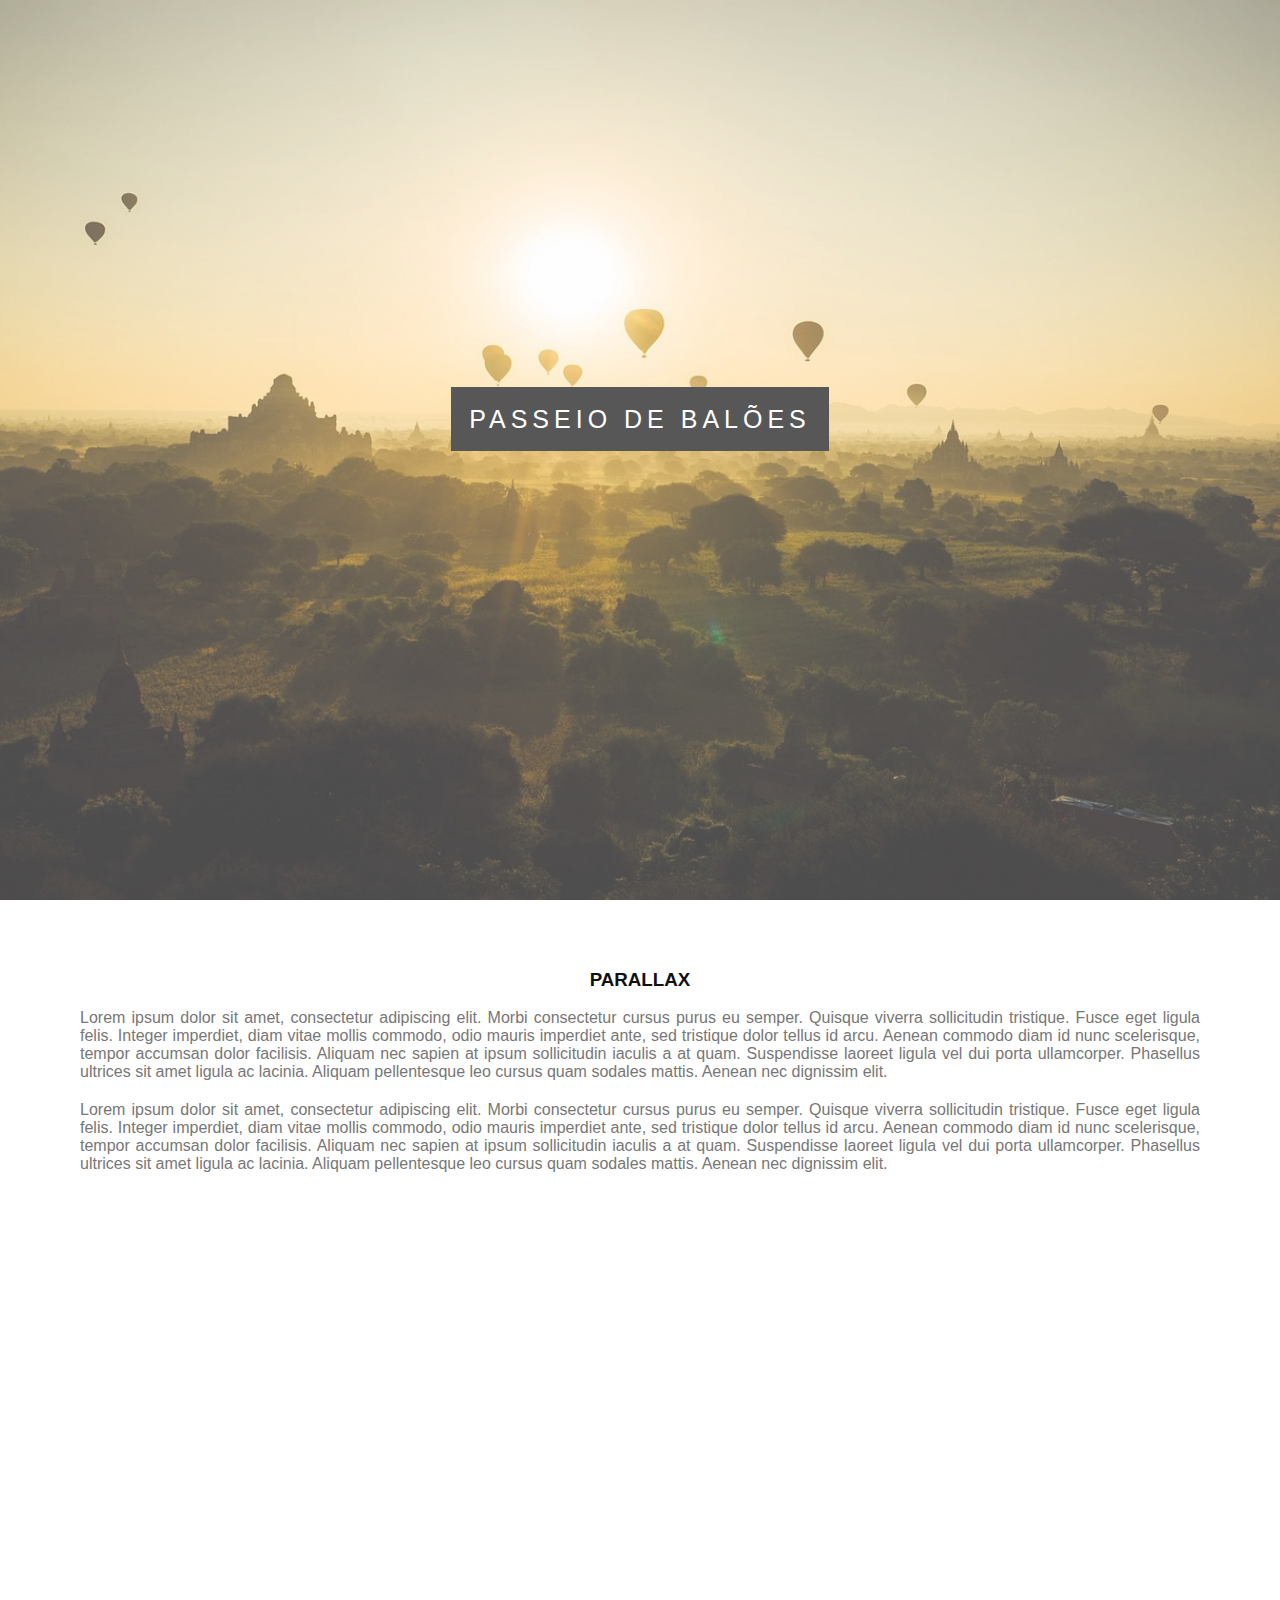
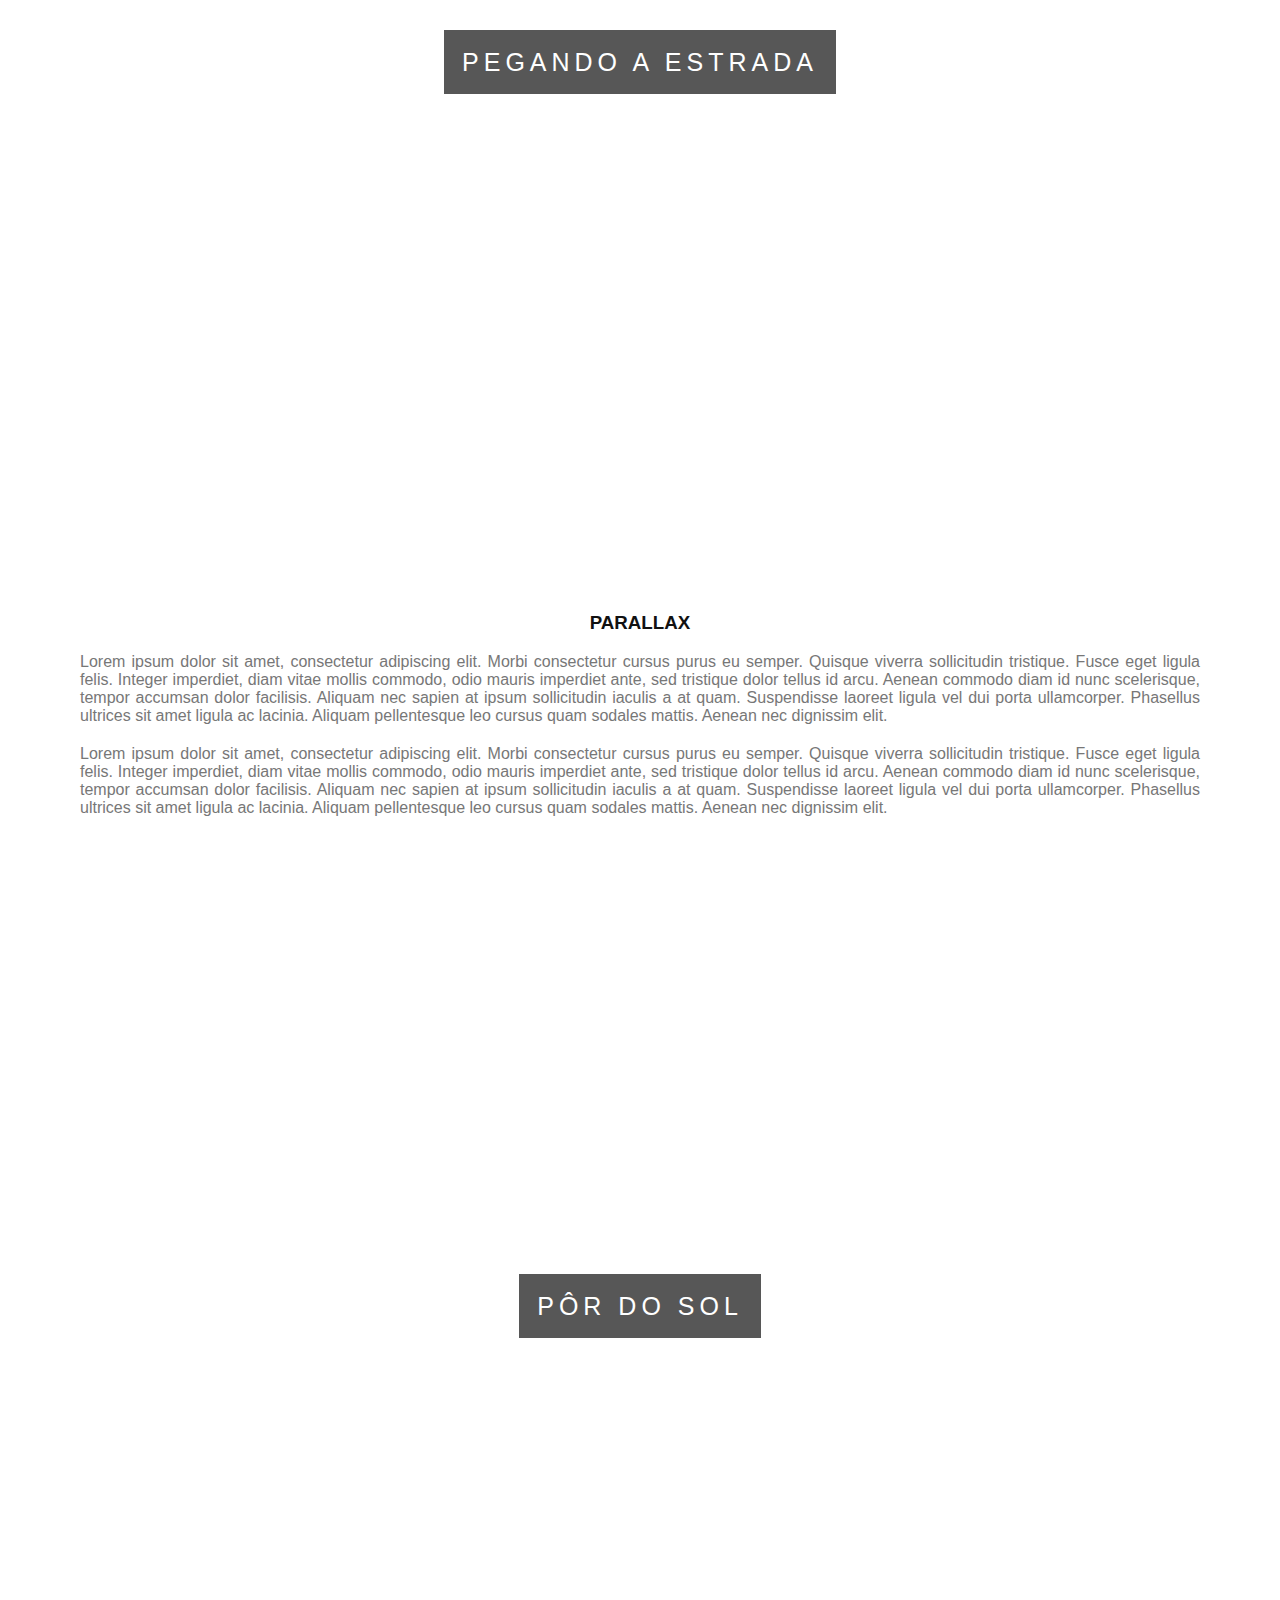
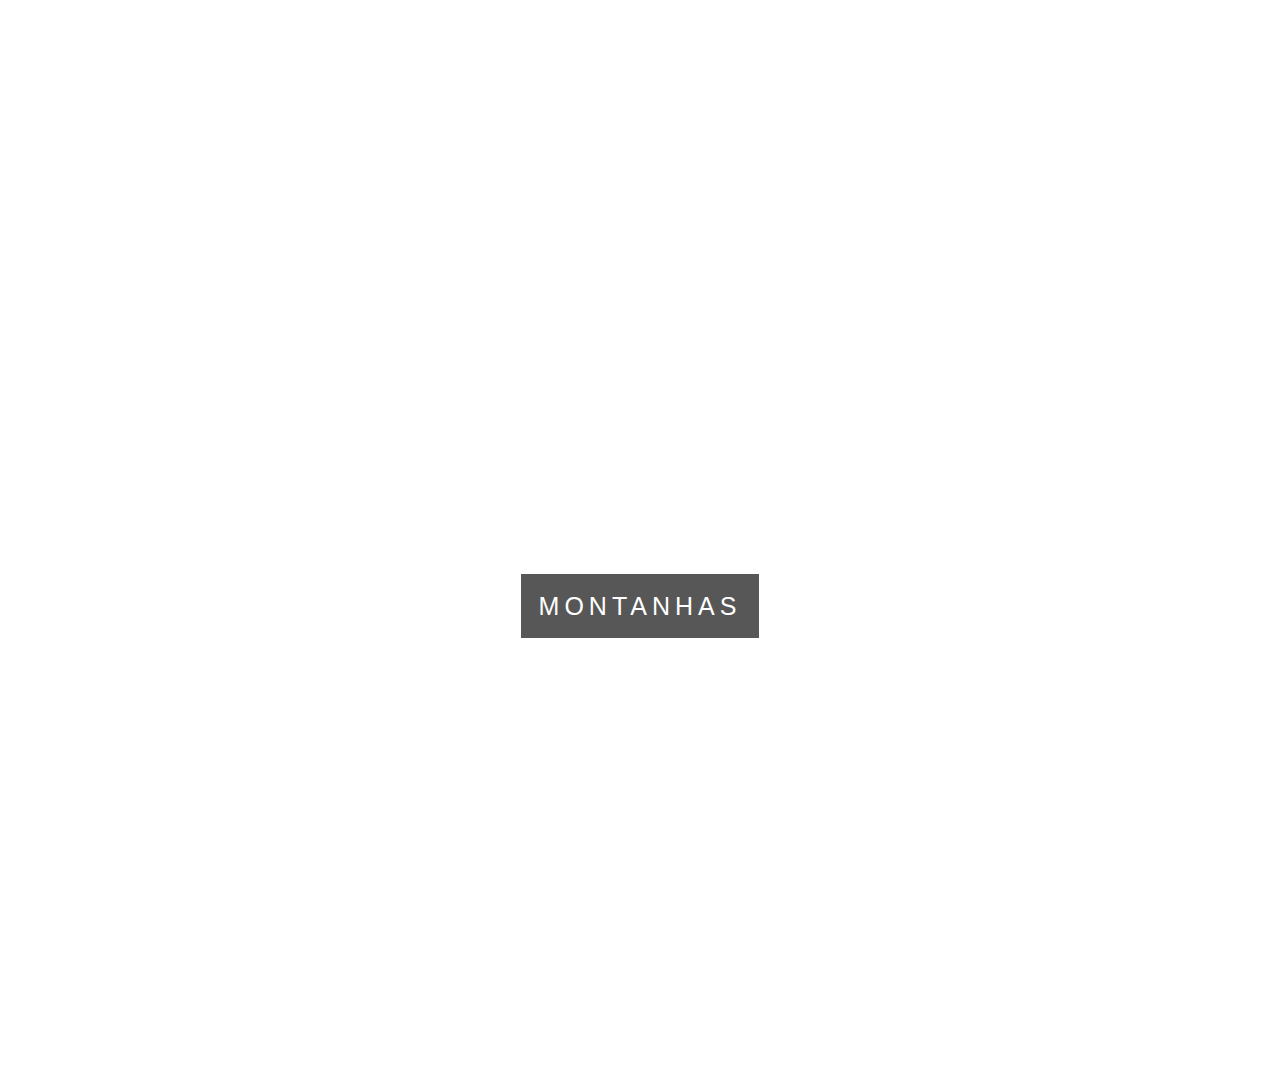
<file: parallax/index.html>
<!DOCTYPE html>
<html>
<head>
	<title>Parallax</title>
	<meta charset="utf-8">
	
	<style type="text/css">
		
		/* Configuração padrão da página
		-------------------------------*/
		body, html {
			margin: 0;
			font: 16px "Lato", sans-serif;
			color: #777;
			height: 100%;
		}

		.conteudo {
			color: #777;
			background-color: white;
			text-align: justify;
			padding: 50px 80px;
		}

		h3 {
			text-transform: uppercase;
			color: #111;
			text-align: center;
		}

		p{
			margin-bottom: 20px;
		}

		/* Efeito Parallax
		-------------------------------*/
		.caixa1, .caixa2, .caixa3, .caixa4 {
			position: relative;
			height: 100%;
			opacity: 0.7;
			background-repeat: no-repeat;
			background-size: cover;
			background-position: center;
			background-attachment: fixed; 
		}

		.caixa1 {
			background-image: url(imagens/imagem1.jpg);
		}

		.caixa2 {
			background-image: url(imagens/imagem2.jpg);
		}

		.caixa3 {
			background-image: url(imagens/imagem3.jpg);
		}

		.caixa4 {
			background-image: url(imagens/imagem4.jpg);
		}

		.conteudo-titulo {
			position: absolute;
			left: 0;
			top: 45%;
			width: 100%;
			text-align: center;
		}

		.conteudo-titulo span.titulo {
			color: #fff;
			background-color: #111;
			padding: 18px;
			font-size: 25px;
			letter-spacing: 5px;
			text-transform: uppercase;
		}

	</style>

</head>
<body>

	<div class="caixa1">
		<div class="conteudo-titulo">
			<span class="titulo">PASSEIO DE BALÕES</span>
		</div>
	</div>

	<div class="conteudo">
		<h3>Parallax</h3>
		<p>Lorem ipsum dolor sit amet, consectetur adipiscing elit. Morbi consectetur cursus purus eu semper. Quisque viverra sollicitudin tristique. Fusce eget ligula felis. Integer imperdiet, diam vitae mollis commodo, odio mauris imperdiet ante, sed tristique dolor tellus id arcu. Aenean commodo diam id nunc scelerisque, tempor accumsan dolor facilisis. Aliquam nec sapien at ipsum sollicitudin iaculis a at quam. Suspendisse laoreet ligula vel dui porta ullamcorper. Phasellus ultrices sit amet ligula ac lacinia. Aliquam pellentesque leo cursus quam sodales mattis. Aenean nec dignissim elit.</p>

		<p>Lorem ipsum dolor sit amet, consectetur adipiscing elit. Morbi consectetur cursus purus eu semper. Quisque viverra sollicitudin tristique. Fusce eget ligula felis. Integer imperdiet, diam vitae mollis commodo, odio mauris imperdiet ante, sed tristique dolor tellus id arcu. Aenean commodo diam id nunc scelerisque, tempor accumsan dolor facilisis. Aliquam nec sapien at ipsum sollicitudin iaculis a at quam. Suspendisse laoreet ligula vel dui porta ullamcorper. Phasellus ultrices sit amet ligula ac lacinia. Aliquam pellentesque leo cursus quam sodales mattis. Aenean nec dignissim elit.</p>
	</div>

	<div class="caixa2">
		<div class="conteudo-titulo">
			<span class="titulo">Pegando a estrada</span>
		</div>
	</div>

	<div class="conteudo">
		<h3>Parallax</h3>
		<p>Lorem ipsum dolor sit amet, consectetur adipiscing elit. Morbi consectetur cursus purus eu semper. Quisque viverra sollicitudin tristique. Fusce eget ligula felis. Integer imperdiet, diam vitae mollis commodo, odio mauris imperdiet ante, sed tristique dolor tellus id arcu. Aenean commodo diam id nunc scelerisque, tempor accumsan dolor facilisis. Aliquam nec sapien at ipsum sollicitudin iaculis a at quam. Suspendisse laoreet ligula vel dui porta ullamcorper. Phasellus ultrices sit amet ligula ac lacinia. Aliquam pellentesque leo cursus quam sodales mattis. Aenean nec dignissim elit.</p>

		<p>Lorem ipsum dolor sit amet, consectetur adipiscing elit. Morbi consectetur cursus purus eu semper. Quisque viverra sollicitudin tristique. Fusce eget ligula felis. Integer imperdiet, diam vitae mollis commodo, odio mauris imperdiet ante, sed tristique dolor tellus id arcu. Aenean commodo diam id nunc scelerisque, tempor accumsan dolor facilisis. Aliquam nec sapien at ipsum sollicitudin iaculis a at quam. Suspendisse laoreet ligula vel dui porta ullamcorper. Phasellus ultrices sit amet ligula ac lacinia. Aliquam pellentesque leo cursus quam sodales mattis. Aenean nec dignissim elit.</p>
	</div>

	<div class="caixa3">
		<div class="conteudo-titulo">
			<span class="titulo">Pôr do sol</span>
		</div>
	</div>

	<div class="caixa4">
		<div class="conteudo-titulo">
			<span class="titulo">Montanhas</span>
		</div>
	</div>

</body>
</html>
</file>
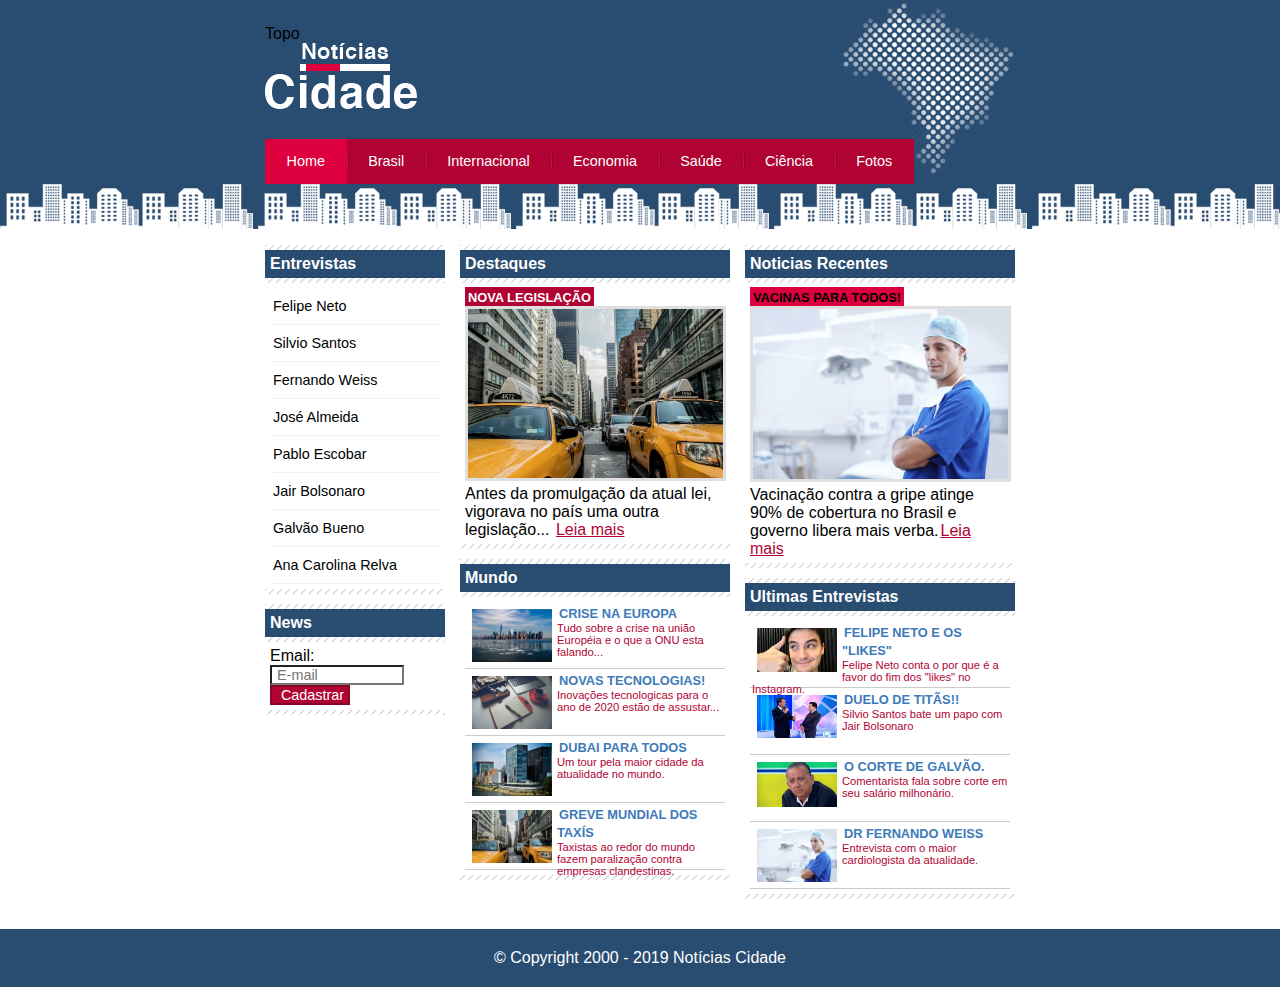
<file: Site de Noticias/index.html>
<!DOCTYPE html>
<html>
	<head>
		<title>Notícias cidade - O seu Site de Notícias</title>
		<meta charset="utf-8">

		<link rel="stylesheet" type="text/css" href="css/estilo.css">
	</head>

	<body class="home">
		
		<div id="container"> <!--Inicio Container-->
			<!--Inicio Topo-->
			<div id="topo">Topo
				<h1 class="logo">Notícias Cidade</h1>
				<ul id="navegacao">
					<li class="primeiro">
						<a id="home" href="index.html">Home</a>
					</li>
					<li>
						<a id="brasil" href="brasil.html">Brasil</a>
					</li>
					<li>
						<a id="internacional" href="internacional.html">Internacional</a>
					</li>
					<li>
						<a id="economia" href="economia.html">Economia</a>
					</li>
					<li>
						<a id="saude" href="saude.html">Saúde</a>
					</li>
					<li>
						<a id="ciencia" href="ciencia.html">Ciência</a>
					</li>
					<li>
						<a id="fotos" href="fotos.html">Fotos</a>
					</li>
				</ul>	
			</div><!--Fim Topo-->

				<div id="conteudo">

					<div id="primario"> 
					  <div class="caixa destaque">
					   	  <h2>Destaques</h2>
					   	   <div class="caixa-conteudo">
					   	    	<h3>Nova Legislação</h3>
					   	    	<img class="imagem-principal" src="imagens/taxi.jpg" width="100%">
					   	    	<p>Antes da promulgação da atual lei, vigorava no país uma outra legislação...
					   	    	<a href="nova-legislacao.html">Leia mais</a></p>
					   	   </div>

					   </div>

					    <div class="caixa">
					   	  <h2>Mundo</h2>
					   	   <div class="caixa-conteudo">

						   	   	<ul id="lista-noticias">
						   	   		<li>
						   	   			<a href="">
						   	   				<img src="imagens/cidade.jpg" width="80">
						   	   				<h3>Crise na Europa</h3>
						   	   				<p>Tudo sobre a crise na união Européia e o que a ONU esta falando...</p>
						   	   			</a>
						   	   		</li>
						   	   		<li>
						   	   			<a href="">
						   	   				<img src="imagens/tecnologia.jpg" width="80">
						   	   				<h3>Novas tecnologias!</h3>
						   	   				<p>Inovações tecnologicas para o ano de 2020 estão de assustar...</p>
						   	   			</a>
						   	   		</li>
						   	   		<li>
						   	   			<a href="">
						   	   				<img src="imagens/mundo.jpg" width="80">
						   	   				<h3>Dubai para todos</h3>
						   	   				<p>Um tour pela maior cidade da atualidade no mundo.</p>
						   	   			</a>
						   	   		</li>
						   	   		<li>
						   	   			<a href="">
						   	   				<img src="imagens/taxi.jpg" width="80">
						   	   				<h3>Greve mundial dos Taxís</h3>
						   	   				<p>Taxistas ao redor do mundo fazem paralização contra empresas clandestinas.</p>
						   	   			</a>
						   	   		</li>
						   	   	</ul>
					   	    	
					   	   </div>
					   </div>

					</div>

					<div id="secundario">
					   <div class="caixa entrevista">
					   	  <h2>Noticias Recentes</h2>
					   	   <div class="caixa-conteudo">
					   	    	<h3>Vacinas para todos!</h3>
					   	    	<img class="imagem-principal" src="imagens/doutor.jpg" width="100%">
					   	    	<p>Vacinação contra a gripe atinge 90% de cobertura no Brasil e governo libera mais verba.<a href="">Leia mais</a></p>
					   	   </div>
					   </div>
					   <div class="caixa">
					   	  <h2>Ultimas Entrevistas</h2>
					   	   <div class="caixa-conteudo">

						   	   	<ul id="lista-noticias">
						   	   		<li>
						   	   			<a href="">
						   	   				<img src="imagens/felipe-neto.jpg" width="80">
						   	   				<h3>Felipe Neto e os "Likes"</h3>
						   	   				<p>Felipe Neto conta o por que é a favor do fim dos "likes" no Instagram.</p>
						   	   			</a>
						   	   		</li>
						   	   		<li>
						   	   			<a href="">
						   	   				<img src="imagens/silvio-jair.jpg" width="80">
						   	   				<h3>Duelo de Titãs!!</h3>
						   	   				<p>Silvio Santos bate um papo com Jair Bolsonaro</p>
						   	   			</a>
						   	   		</li>
						   	   		<li>
						   	   			<a href="">
						   	   				<img src="imagens/galvao.png" width="80">
						   	   				<h3>O corte de Galvão.</h3>
						   	   				<p>Comentarista fala sobre corte em seu salário milhonário.</p>
						   	   			</a>
						   	   		</li>
						   	   		<li>
						   	   			<a href="">
						   	   				<img src="imagens/doutor.jpg" width="80">
						   	   				<h3>Dr Fernando Weiss</h3>
						   	   				<p>Entrevista com o maior cardiologista da atualidade. </p>
						   	   			</a>
						   	   		</li>
						   	   	</ul>
					   	    	
					   	   </div>
					   </div>
					</div>

					<div id="lateral"> 
					   <div class="caixa">
					   	  <h2>Entrevistas</h2>
					   	   <div class="caixa-conteudo">
					   	    	<ul>
					   	    		<li><a href="">Felipe Neto</a></li>
					   	    		<li><a href="">Silvio Santos</a></li>
					   	    		<li><a href="">Fernando Weiss</a></li>
					   	    		<li><a href="">José Almeida</a></li>
					   	    		<li><a href="">Pablo Escobar</a></li>
					   	    		<li><a href="">Jair Bolsonaro</a></li>
					   	    		<li><a href="">Galvão Bueno</a></li>
					   	    		<li><a href="">Ana Carolina Relva</a></li>
					   	    	</ul>
					   	   </div>

					   </div>

					    <div class="caixa">
					   	  <h2>News</h2>
					   	   <div class="caixa-conteudo">
					   	    	<form>
					   	    		<div>
					   	    			<label for="email">Email:</label>
					   	    			<input type="text" name="email" id="email" placeholder="E-mail">
					   	    		</div>
					   	    		<div>
					   	    			<input class="submit" type="submit" value="Cadastrar">
					   	    		</div>
					   	    	</form>
					   	   </div>

					   </div>

					</div>

				</div>

		</div> <!--Fim Container-->
					<div id="container-rodape" style="clear: both;">
						<div id="rodape">
							&copy; Copyright 2000 - 2019 Notícias Cidade
						</div>
					</div>
	</body>

</html>
</file>
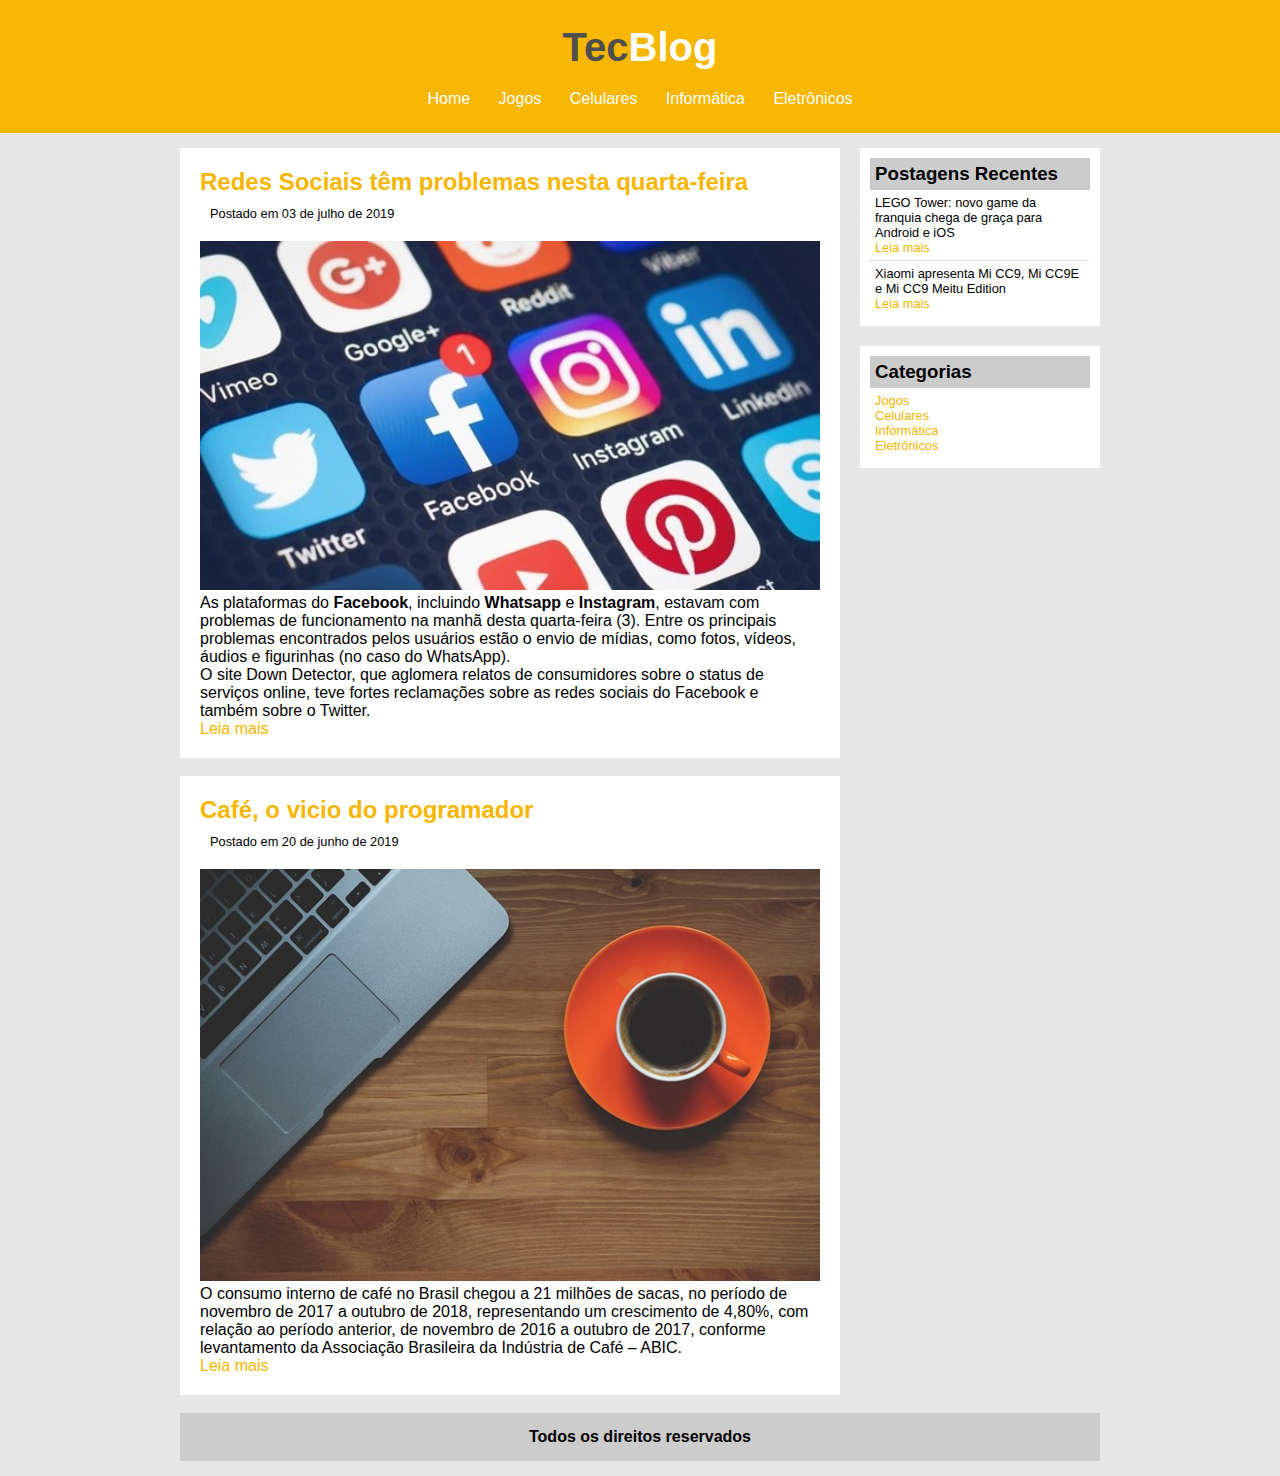
<file: TecBlog/index.html>
<!DOCTYPE html>
<html>
<head>
	<title>TecBlog - O seu Blog de Tecnologia</title>

<meta charset="utf-8">
<link rel="stylesheet" type="text/css" href="css/estilo.css">


</head>

<body>

<div id="area-cabecalho">

	<div id="area-logo">
		<h1>Tec<span class="branco">Blog</span></h1>
	</div>
	<div id="area-menu">
		<a href="index.html">Home</a>
		<a href="jogos.html">Jogos</a>
		<a href="celulares.html">Celulares</a>
		<a href="informatica.html">Informática</a>
		<a href="eletronicos.html">Eletrônicos</a>
	</div>

</div>

<div id="area-principal">

	<div id="area-conteudo">

		<div class="postagem"> <!--Abertura postagem-->
			<h2>Redes Sociais têm problemas nesta quarta-feira</h2>
			<span class="data-post">Postado em 03 de julho de 2019</span>
			<img width="620px" src="imagens/redes-sociais.jpg">
			<p>
				As plataformas do <strong>Facebook</strong>, incluindo <strong>Whatsapp</strong> e <strong>Instagram</strong>, estavam com problemas de funcionamento na manhã desta quarta-feira (3). Entre os principais problemas encontrados pelos usuários estão o envio de mídias, como fotos, vídeos, áudios e figurinhas (no caso do WhatsApp).
			</p>
			<p>
				O site Down Detector, que aglomera relatos de consumidores sobre o status de serviços online, teve fortes reclamações sobre as redes sociais do Facebook e também sobre o Twitter.
			</p>
			<a href="">Leia mais</a>
		</div> <!--// Fechamento postagem-->

		<br>

		<div class="postagem"> <!--Abertura postagem-->
			<h2>Café, o vicio do programador </h2>
			<span class="data-post">Postado em 20 de junho de 2019</span>
			<img width="620px" src="imagens/imagem1.jpg">
			<p>
				O consumo interno de café no Brasil chegou a 21 milhões de sacas, no período de novembro de 2017 a outubro de 2018, representando um crescimento de 4,80%, com relação ao período anterior, de novembro de 2016 a outubro de 2017, conforme levantamento da Associação Brasileira da Indústria de Café – ABIC.
			</p>
			
			<a href="">Leia mais</a>
		</div> <br>  <!--// Fechamento postagem-->
	</div>

	<div id="area-lateral">
		<div class="conteudo-lateral">
			<h3>Postagens Recentes</h3>
			<div class="postagem-lateral">
				<p>LEGO Tower: novo game da franquia chega de graça para Android e iOS</p>
				<a href="">Leia mais</a>
			</div>
			<div class="postagem-lateral" style="border-bottom: none;">	
				<p>Xiaomi apresenta Mi CC9, Mi CC9E e Mi CC9 Meitu Edition</p>
				<a href="rep_xiaomi.html">Leia mais</a>
			</div>
		</div>
		<div class="conteudo-lateral">
			<h3>Categorias</h3>
			<div class="postagem-lateral" style="border-bottom: none;">
				<a href="jogos.html">Jogos</a><br>
				<a href="celulares.html">Celulares</a><br>
				<a href="informatica.html">Informática</a><br>
				<a href="eletronicos.html">Eletrônicos</a>
			</div>
			
		</div>
	</div>

	<div id="rodape"><strong>Todos os direitos reservados</strong></div>

</div>

</body>

</html>
</file>
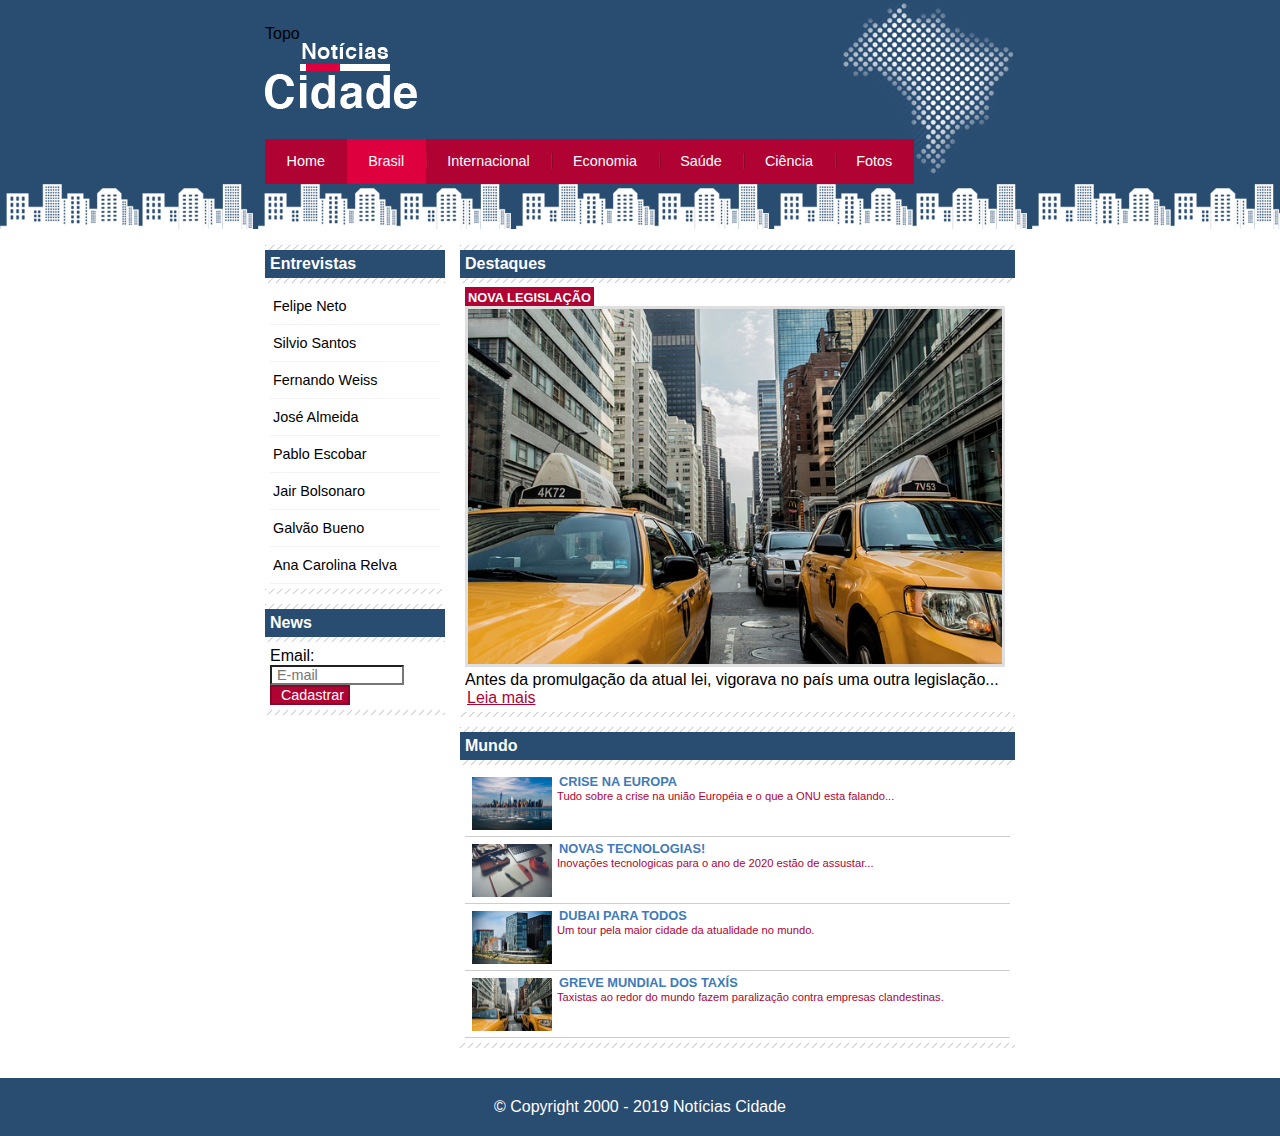
<file: Site de Noticias/brasil.html>
<!DOCTYPE html>
<html>
	<head>
		<title>Notícias cidade - Brasil</title>
		<meta charset="utf-8">

		<link rel="stylesheet" type="text/css" href="css/estilo.css">
	</head>

	<body id="duas-colunas" class="brasil">
		
		<div id="container"> <!--Inicio Container-->
			<!--Inicio Topo-->
			<div id="topo">Topo
				<h1 class="logo">Notícias Cidade</h1>
				<ul id="navegacao">
					<li class="primeiro">
						<a id="home" href="index.html">Home</a>
					</li>
					<li>
						<a id="brasil" href="brasil.html">Brasil</a>
					</li>
					<li>
						<a id="internacional" href="internacional.html">Internacional</a>
					</li>
					<li>
						<a id="economia" href="economia.html">Economia</a>
					</li>
					<li>
						<a id="saude" href="saude.html">Saúde</a>
					</li>
					<li>
						<a id="ciencia" href="ciencia.html">Ciência</a>
					</li>
					<li>
						<a id="fotos" href="fotos.html">Fotos</a>
					</li>
				</ul>	
			</div><!--Fim Topo-->

				<div id="conteudo">

					<div id="primario"> 
					  <div class="caixa destaque">
					   	  <h2>Destaques</h2>
					   	   <div class="caixa-conteudo">
					   	    	<h3>Nova Legislação</h3>
					   	    	<img class="imagem-principal" src="imagens/taxi.jpg" width="100%">
					   	    	<p>Antes da promulgação da atual lei, vigorava no país uma outra legislação...
					   	    	<a href="nova-legislacao">Leia mais</a></p>
					   	   </div>

					   </div>

					    <div class="caixa">
					   	  <h2>Mundo</h2>
					   	   <div class="caixa-conteudo">

						   	   	<ul id="lista-noticias">
						   	   		<li>
						   	   			<a href="">
						   	   				<img src="imagens/cidade.jpg" width="80">
						   	   				<h3>Crise na Europa</h3>
						   	   				<p>Tudo sobre a crise na união Européia e o que a ONU esta falando...</p>
						   	   			</a>
						   	   		</li>
						   	   		<li>
						   	   			<a href="">
						   	   				<img src="imagens/tecnologia.jpg" width="80">
						   	   				<h3>Novas tecnologias!</h3>
						   	   				<p>Inovações tecnologicas para o ano de 2020 estão de assustar...</p>
						   	   			</a>
						   	   		</li>
						   	   		<li>
						   	   			<a href="">
						   	   				<img src="imagens/mundo.jpg" width="80">
						   	   				<h3>Dubai para todos</h3>
						   	   				<p>Um tour pela maior cidade da atualidade no mundo.</p>
						   	   			</a>
						   	   		</li>
						   	   		<li>
						   	   			<a href="">
						   	   				<img src="imagens/taxi.jpg" width="80">
						   	   				<h3>Greve mundial dos Taxís</h3>
						   	   				<p>Taxistas ao redor do mundo fazem paralização contra empresas clandestinas.</p>
						   	   			</a>
						   	   		</li>
						   	   	</ul>
					   	    	
					   	   </div>
					   </div>

					</div>

					

					<div id="lateral"> 
					   <div class="caixa">
					   	  <h2>Entrevistas</h2>
					   	   <div class="caixa-conteudo">
					   	    	<ul>
					   	    		<li><a href="">Felipe Neto</a></li>
					   	    		<li><a href="">Silvio Santos</a></li>
					   	    		<li><a href="">Fernando Weiss</a></li>
					   	    		<li><a href="">José Almeida</a></li>
					   	    		<li><a href="">Pablo Escobar</a></li>
					   	    		<li><a href="">Jair Bolsonaro</a></li>
					   	    		<li><a href="">Galvão Bueno</a></li>
					   	    		<li><a href="">Ana Carolina Relva</a></li>
					   	    	</ul>
					   	   </div>

					   </div>

					    <div class="caixa">
					   	  <h2>News</h2>
					   	   <div class="caixa-conteudo">
					   	    	<form>
					   	    		<div>
					   	    			<label for="email">Email:</label>
					   	    			<input type="text" name="email" id="email" placeholder="E-mail">
					   	    		</div>
					   	    		<div>
					   	    			<input class="submit" type="submit" value="Cadastrar">
					   	    		</div>
					   	    	</form>
					   	   </div>

					   </div>

					</div>

				</div>

		</div> <!--Fim Container-->
					<div id="container-rodape" style="clear: both;">
						<div id="rodape">
							&copy; Copyright 2000 - 2019 Notícias Cidade
						</div>
					</div>
	</body>

</html>
</file>
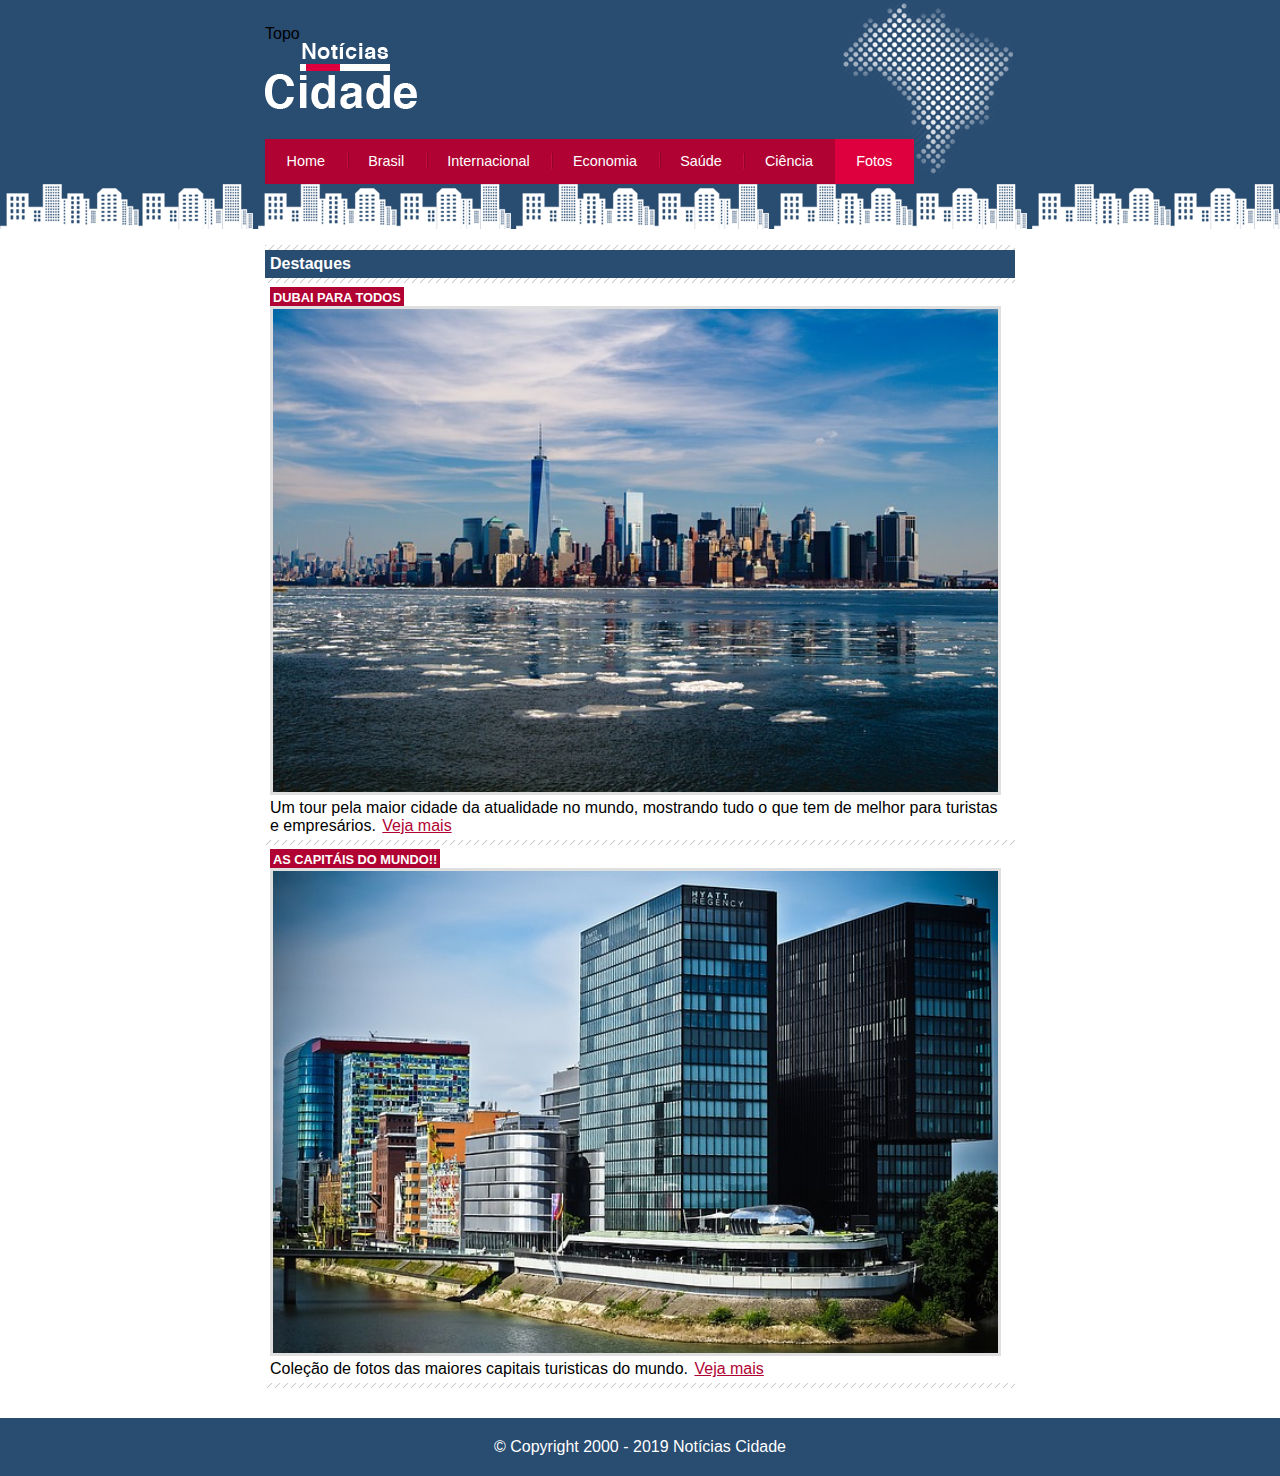
<file: Site de Noticias/fotos.html>
<!DOCTYPE html>
<html>
	<head>
		<title>Notícias cidade - Fotos</title>
		<meta charset="utf-8">

		<link rel="stylesheet" type="text/css" href="css/estilo.css">
	</head>

	<body id="uma-coluna" class="fotos">
		
		<div id="container"> <!--Inicio Container-->
			<!--Inicio Topo-->
			<div id="topo">Topo
				<h1 class="logo">Notícias Cidade</h1>
				<ul id="navegacao">
					<li class="primeiro">
						<a id="home" href="index.html">Home</a>
					</li>
					<li>
						<a id="brasil" href="brasil.html">Brasil</a>
					</li>
					<li>
						<a id="internacional" href="internacional.html">Internacional</a>
					</li>
					<li>
						<a id="economia" href="economia.html">Economia</a>
					</li>
					<li>
						<a id="saude" href="saude.html">Saúde</a>
					</li>
					<li>
						<a id="ciencia" href="ciencia.html">Ciência</a>
					</li>
					<li>
						<a id="fotos" href="fotos.html">Fotos</a>
					</li>
				</ul>	
			</div><!--Fim Topo-->

				<div id="conteudo">

					<div id="primario"> 
					  <div class="caixa destaque">
					   	  <h2>Destaques</h2>
					   	   <div class="caixa-conteudo">
					   	    	<h3>Dubai para todos</h3>
					   	    	<img class="imagem-principal" src="imagens/cidade.jpg" width="100%">
					   	    	<p>Um tour pela maior cidade da atualidade no mundo, mostrando tudo o que tem de melhor para turistas e empresários.
					   	    	<a href="">Veja mais</a></p>
					   	   </div>
					   	    <div class="caixa-conteudo">
					   	    	<h3>As capitáis do Mundo!!</h3>
					   	    	<img class="imagem-principal" src="imagens/mundo.jpg" width="100%">
					   	    	<p>Coleção de fotos das maiores capitais turisticas do mundo.
					   	    	<a href="">Veja mais</a></p>
					   	   </div>
					   </div>

					</div>

				</div>

		</div> <!--Fim Container-->
					<div id="container-rodape" style="clear: both;">
						<div id="rodape">
							&copy; Copyright 2000 - 2019 Notícias Cidade
						</div>
					</div>
	</body>

</html>
</file>
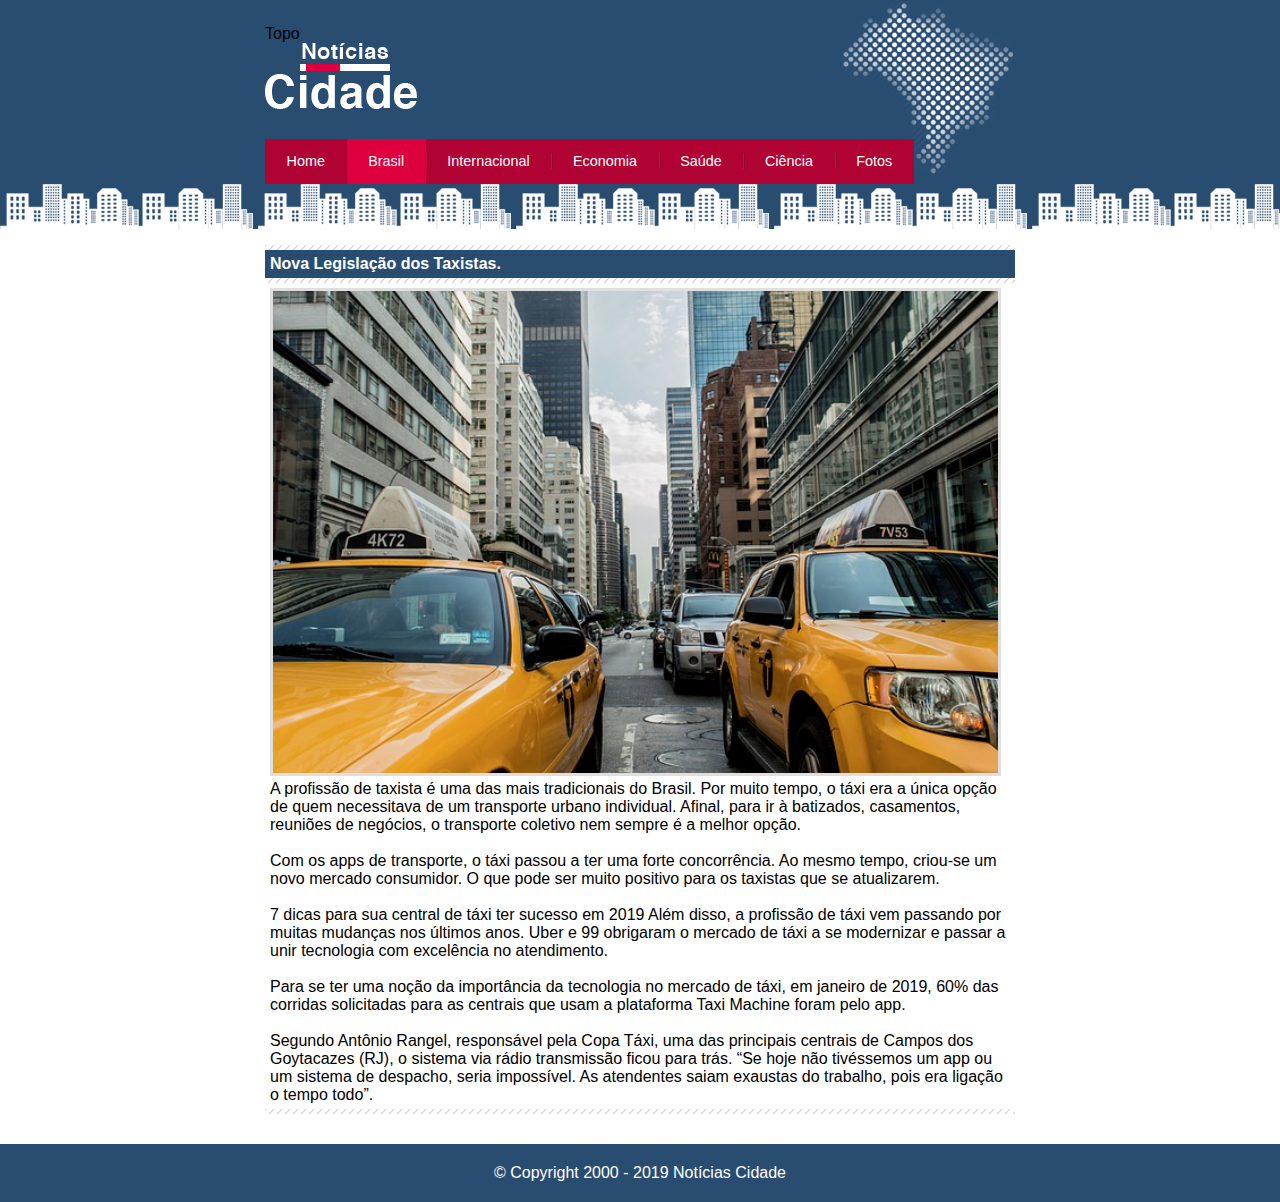
<file: Site de Noticias/nova-legislacao.html>
<!DOCTYPE html>
<html>
	<head>
		<title>Notícias cidade - Nova Legislação dos Taxistas</title>
		<meta charset="utf-8">

		<link rel="stylesheet" type="text/css" href="css/estilo.css">
	</head>

	<body id="uma-coluna" class="brasil">
		
		<div id="container"> <!--Inicio Container-->
			<!--Inicio Topo-->
			<div id="topo">Topo
				<h1 class="logo">Notícias Cidade</h1>
				<ul id="navegacao">
					<li class="primeiro">
						<a id="home" href="index.html">Home</a>
					</li>
					<li>
						<a id="brasil" href="brasil.html">Brasil</a>
					</li>
					<li>
						<a id="internacional" href="internacional.html">Internacional</a>
					</li>
					<li>
						<a id="economia" href="economia.html">Economia</a>
					</li>
					<li>
						<a id="saude" href="saude.html">Saúde</a>
					</li>
					<li>
						<a id="ciencia" href="ciencia.html">Ciência</a>
					</li>
					<li>
						<a id="fotos" href="fotos.html">Fotos</a>
					</li>
				</ul>	
			</div><!--Fim Topo-->

				<div id="conteudo">

					<div id="primario"> 
					  <div class="caixa destaque">
					   	  <h2>Nova Legislação dos Taxistas.</h2>
					   	   <div class="caixa-conteudo">
					   	    	
					   	    	<img class="imagem-principal" src="imagens/taxi.jpg" width="100%">
					   	    	<br>
					   	    		<p>A profissão de taxista é uma das mais tradicionais do Brasil. Por muito tempo, o táxi era a única opção de quem necessitava de um transporte urbano individual. Afinal, para ir à batizados, casamentos, reuniões de negócios, o transporte coletivo nem sempre é a melhor opção.</p>
					   	    		<br>

									<p>Com os apps de transporte, o táxi passou a ter uma forte concorrência. Ao mesmo tempo, criou-se um novo mercado consumidor. O que pode ser muito positivo para os taxistas que se atualizarem.</p>
									<br>

									<p>7 dicas para sua central de táxi ter sucesso em 2019
									Além disso, a profissão de táxi vem passando por muitas mudanças nos últimos anos. Uber e 99 obrigaram o mercado de táxi a se modernizar e passar a unir tecnologia com excelência no atendimento.</p>
									<br>

									<p>Para se ter uma noção da importância da tecnologia no mercado de táxi, em janeiro de 2019, 60% das corridas solicitadas para as centrais que usam a plataforma Taxi Machine foram pelo app.</p>
									<br>

									<p>Segundo Antônio Rangel, responsável pela Copa Táxi, uma das principais centrais de Campos dos Goytacazes (RJ), o sistema via rádio transmissão ficou para trás. “Se hoje não tivéssemos um app ou um sistema de despacho, seria impossível. As atendentes saiam exaustas do trabalho, pois era ligação o tempo todo”.</p>
					   	   </div>
					   </div>

					</div>

				</div>

		</div> <!--Fim Container-->
					<div id="container-rodape" style="clear: both;">
						<div id="rodape">
							&copy; Copyright 2000 - 2019 Notícias Cidade
						</div>
					</div>
	</body>

</html>
</file>
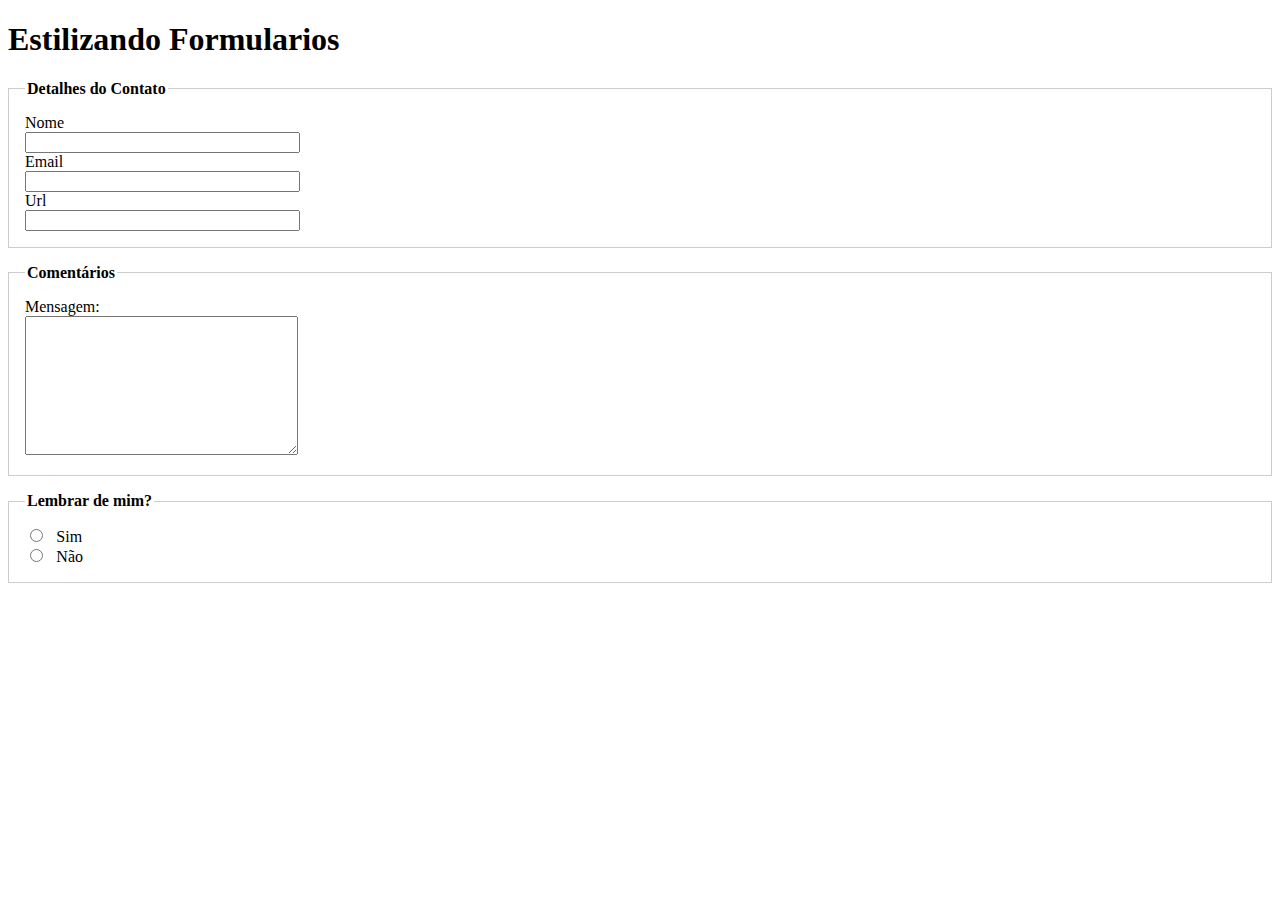
<file: tabela_e_formularios_estilizados/formularios_estilizados.html>
<!DOCTYPE html>
<html>
<head>
	<title>Formularios estilizados</title>
	<meta charset="utf-8">
	<link rel="stylesheet" type="text/css" href="estilo.css">
</head>

<body>
<h1>Estilizando Formularios</h1>

<form>
	<fieldset>
		<legend>Detalhes do Contato</legend>

		<div>
			<label for="nome">Nome</label>
			<input type="text" name="nome" id="nome">
		</div>
		<div>
			<label for="Email">Email</label>
			<input type="text" name="Email" id="Email">
		</div>
		<div>
			<label for="Url">Url</label>
			<input type="text" name="Url" id="Url">
		</div>

	</fieldset>

	<fieldset>
		<legend>Comentários</legend>
		<div>
			<label for="mensagem">Mensagem:</label>
			<textarea name="mensagem" id="mensagem"> </textarea>
		</div>
	</fieldset>
	<fieldset>
		<legend>Lembrar de mim?</legend>
		<div>
			<label>
				<input class="radio" type="radio" name="lembrar" id="sim">Sim
			</label>
		</div>
		<div>
			<label>
				<input class="radio" type="radio" name="lembrar" id="nao">Não
			</label>
		</div>

	</fieldset>
</form>

</body>

</html>
</file>
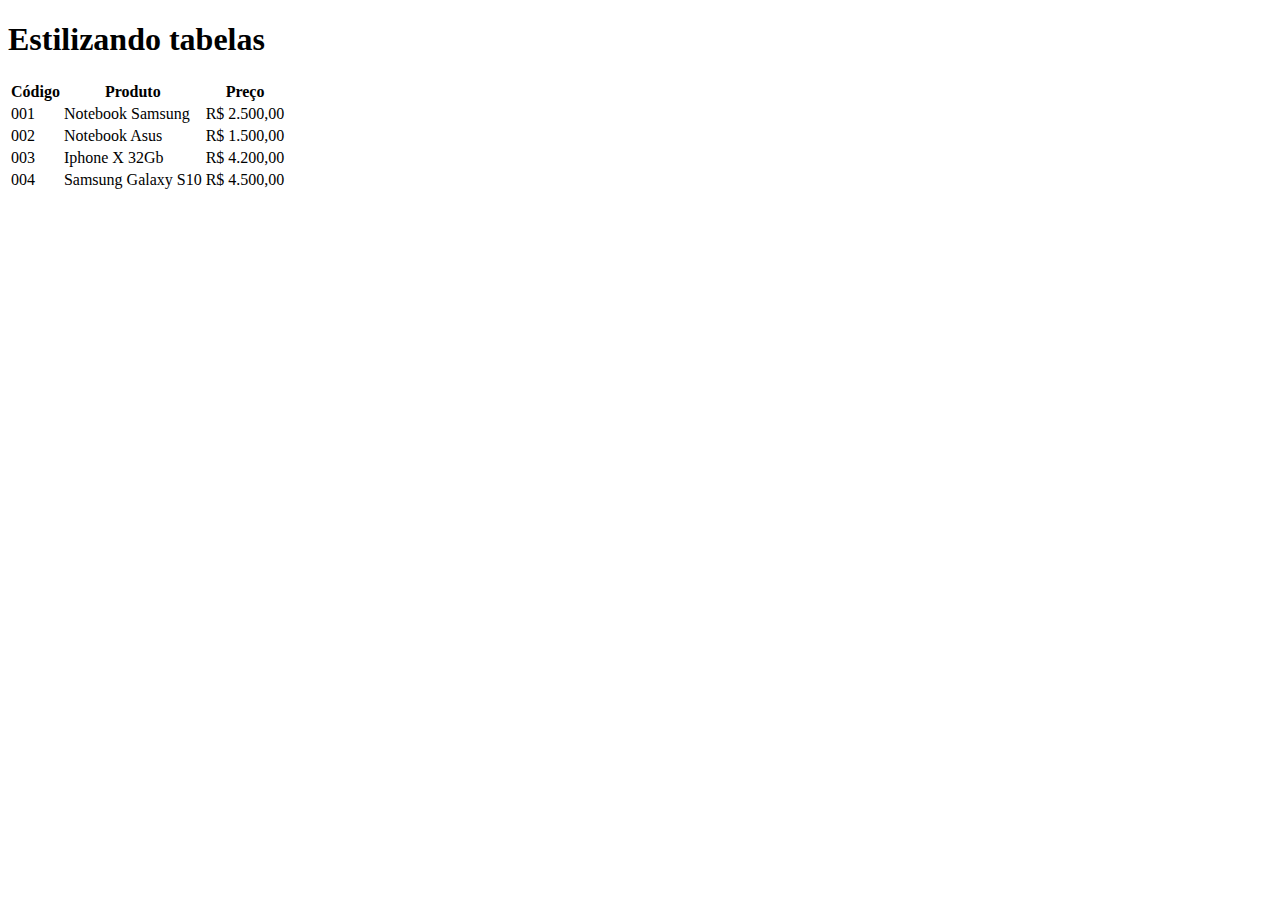
<file: tabela_e_formularios_estilizados/tabelas_estilizadas.html>
<!DOCTYPE html>
<html>
<head>
	<title>Tabelas estilizadas</title>
	<meta charset="utf-8">
	<link rel="stylesheet" type="text/css" href="estilo.css">
</head>

<body>
<h1>Estilizando tabelas</h1>

<table>
	<tr>
		<th>Código</th>
		<th>Produto</th>
		<th class="numero">Preço</th>
	</tr>
	<tr>
		<td>001</td>
		<td>Notebook Samsung</td>
		<td class="numero">R$ 2.500,00</td>
	</tr>
	<tr class="alterna">
		<td>002</td>
		<td>Notebook Asus</td>
		<td class="numero">R$ 1.500,00</td>
	</tr>
	<tr>
		<td>003</td>
		<td>Iphone X 32Gb</td>
		<td class="numero">R$ 4.200,00</td>
	</tr>
	<tr class="alterna">
		<td>004</td>
		<td>Samsung Galaxy S10</td>
		<td class="numero">R$ 4.500,00</td>
	</tr>
</table>

</body>

</html>
</file>
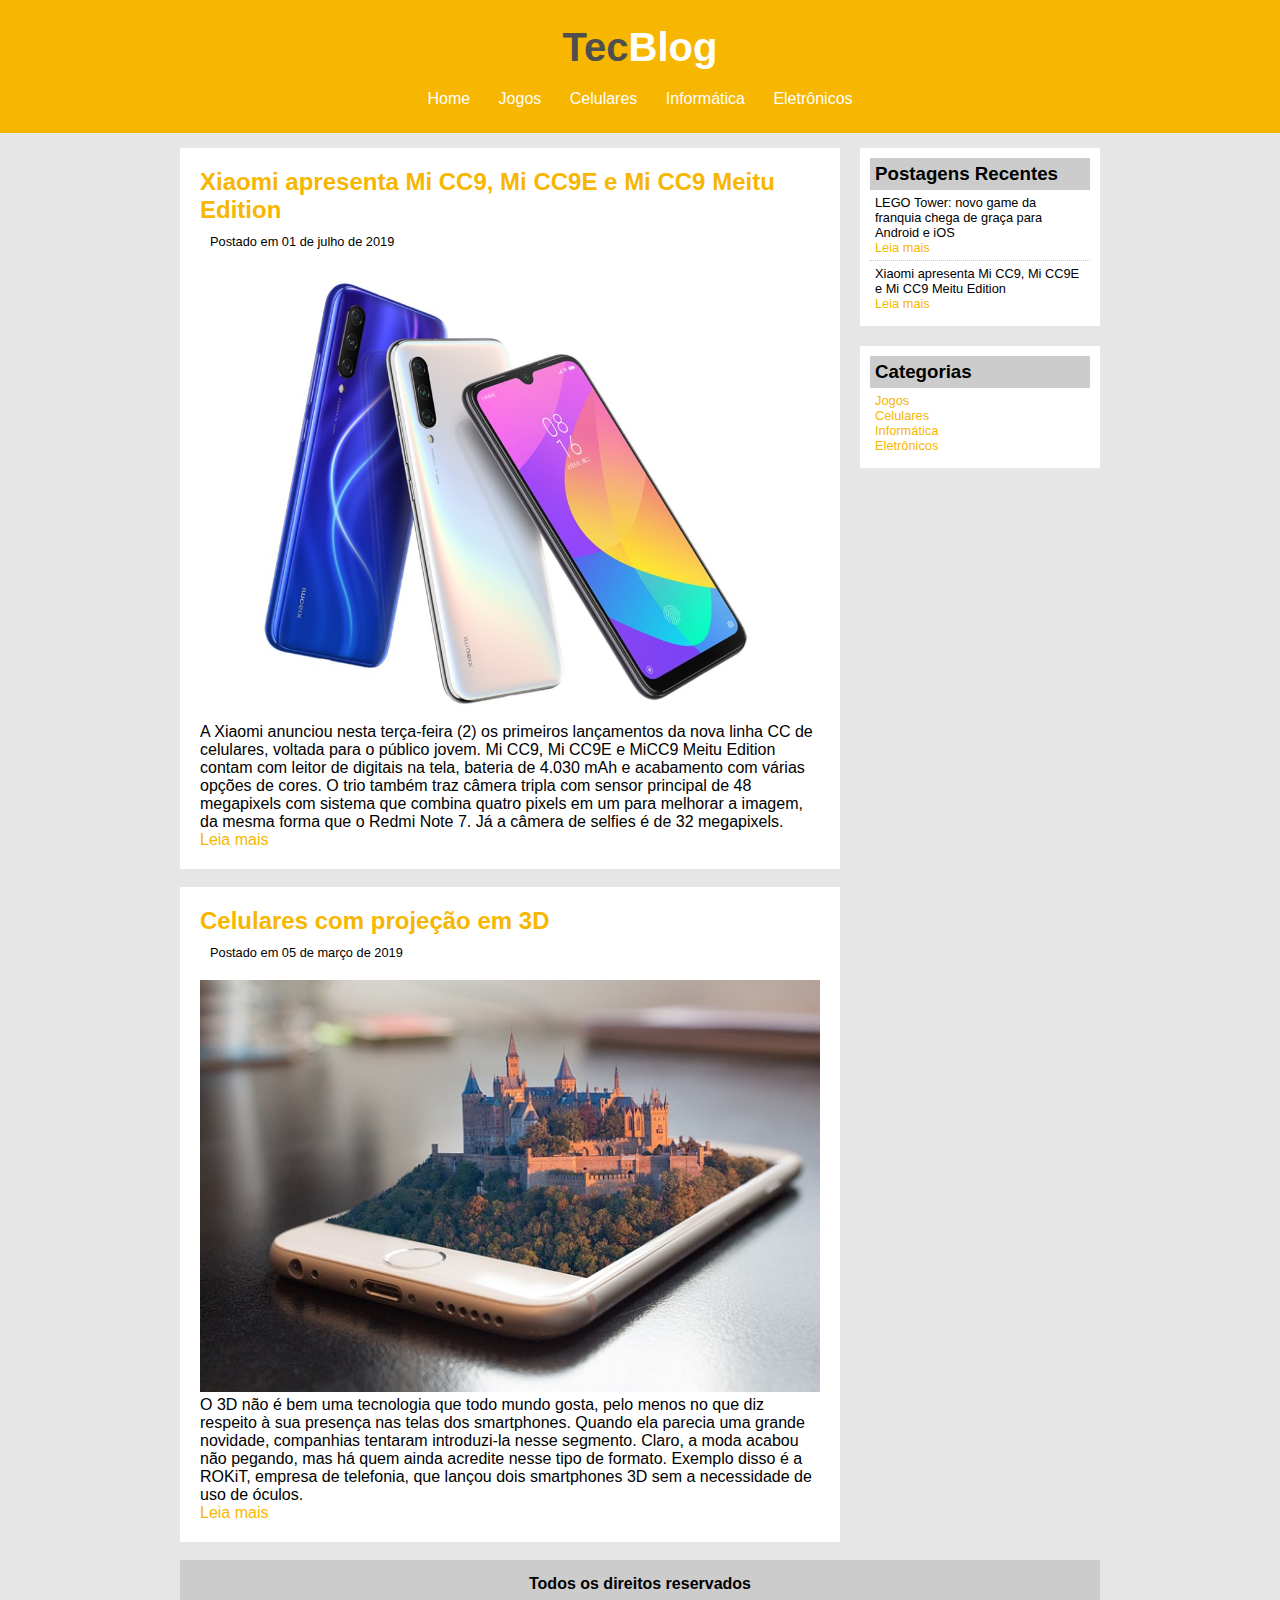
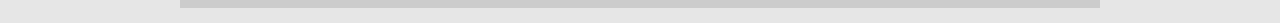
<file: TecBlog/celulares.html>
<!DOCTYPE html>
<html>
<head>
	<title>Celulares | TecBlog</title>

<meta charset="utf-8">
<link rel="stylesheet" type="text/css" href="css/estilo.css">


</head>

<body>

<div id="area-cabecalho">

	<div id="area-logo">
		<h1>Tec<span class="branco">Blog</span></h1>
	</div>
	<div id="area-menu">
		<a href="index.html">Home</a>
		<a href="jogos.html">Jogos</a>
		<a href="celulares.html">Celulares</a>
		<a href="informatica.html">Informática</a>
		<a href="eletronicos.html">Eletrônicos</a>
	</div>

</div>

<div id="area-principal">

	<div id="area-conteudo">

		<div class="postagem"> <!--Abertura postagem-->
			<h2>Xiaomi apresenta Mi CC9, Mi CC9E e Mi CC9 Meitu Edition</h2>
			<span class="data-post">Postado em 01 de julho de 2019</span>
			<img width="620px" src="imagens/xiaomi.jpg">

			<p>A Xiaomi anunciou nesta terça-feira (2) os primeiros lançamentos da nova linha CC de celulares, voltada para o público jovem. Mi CC9, Mi CC9E e MiCC9 Meitu Edition contam com leitor de digitais na tela, bateria de 4.030 mAh e acabamento com várias opções de cores. O trio também traz câmera tripla com sensor principal de 48 megapixels com sistema que combina quatro pixels em um para melhorar a imagem, da mesma forma que o Redmi Note 7. Já a câmera de selfies é de 32 megapixels.</p>
			<a href="rep_xiaomi.html">Leia mais</a>	
		</div> <br> <!--// Fechamento postagem-->
		<div class="postagem"> <!--Abertura postagem-->
			<h2>Celulares com projeção em 3D</h2>
			<span class="data-post">Postado em 05 de março de 2019</span>

			<img width="620px" src="imagens/imagem3.jpg">

			<p>O 3D não é bem uma tecnologia que todo mundo gosta, pelo menos no que diz respeito à sua presença nas telas dos smartphones. Quando ela parecia uma grande novidade, companhias tentaram introduzi-la nesse segmento. Claro, a moda acabou não pegando, mas há quem ainda acredite nesse tipo de formato. Exemplo disso é a ROKiT, empresa de telefonia, que lançou dois smartphones 3D sem a necessidade de uso de óculos.</p>
			<a href="">Leia mais</a>	
		</div> <br> <!--// Fechamento postagem-->
	</div>

	 <div id="area-lateral">
		<div class="conteudo-lateral">
			<h3>Postagens Recentes</h3>
			<div class="postagem-lateral">
				<p>LEGO Tower: novo game da franquia chega de graça para Android e iOS</p>
				<a href="">Leia mais</a>
			</div>
			<div class="postagem-lateral" style="border-bottom: none;">	
				<p>Xiaomi apresenta Mi CC9, Mi CC9E e Mi CC9 Meitu Edition</p>
				<a href="rep_xiaomi.html">Leia mais</a>
			</div>
		</div>
		<div class="conteudo-lateral">
			<h3>Categorias</h3>
			<div class="postagem-lateral" style="border-bottom: none;">
				<a href="jogos.html">Jogos</a><br>
				<a href="celulares.html">Celulares</a><br>
				<a href="informatica.html">Informática</a><br>
				<a href="eletronicos.html">Eletrônicos</a>
			</div>
			
		</div>
	</div>

	<div id="rodape"><strong>Todos os direitos reservados</strong></div>

</div>

</body>

</html>
</file>
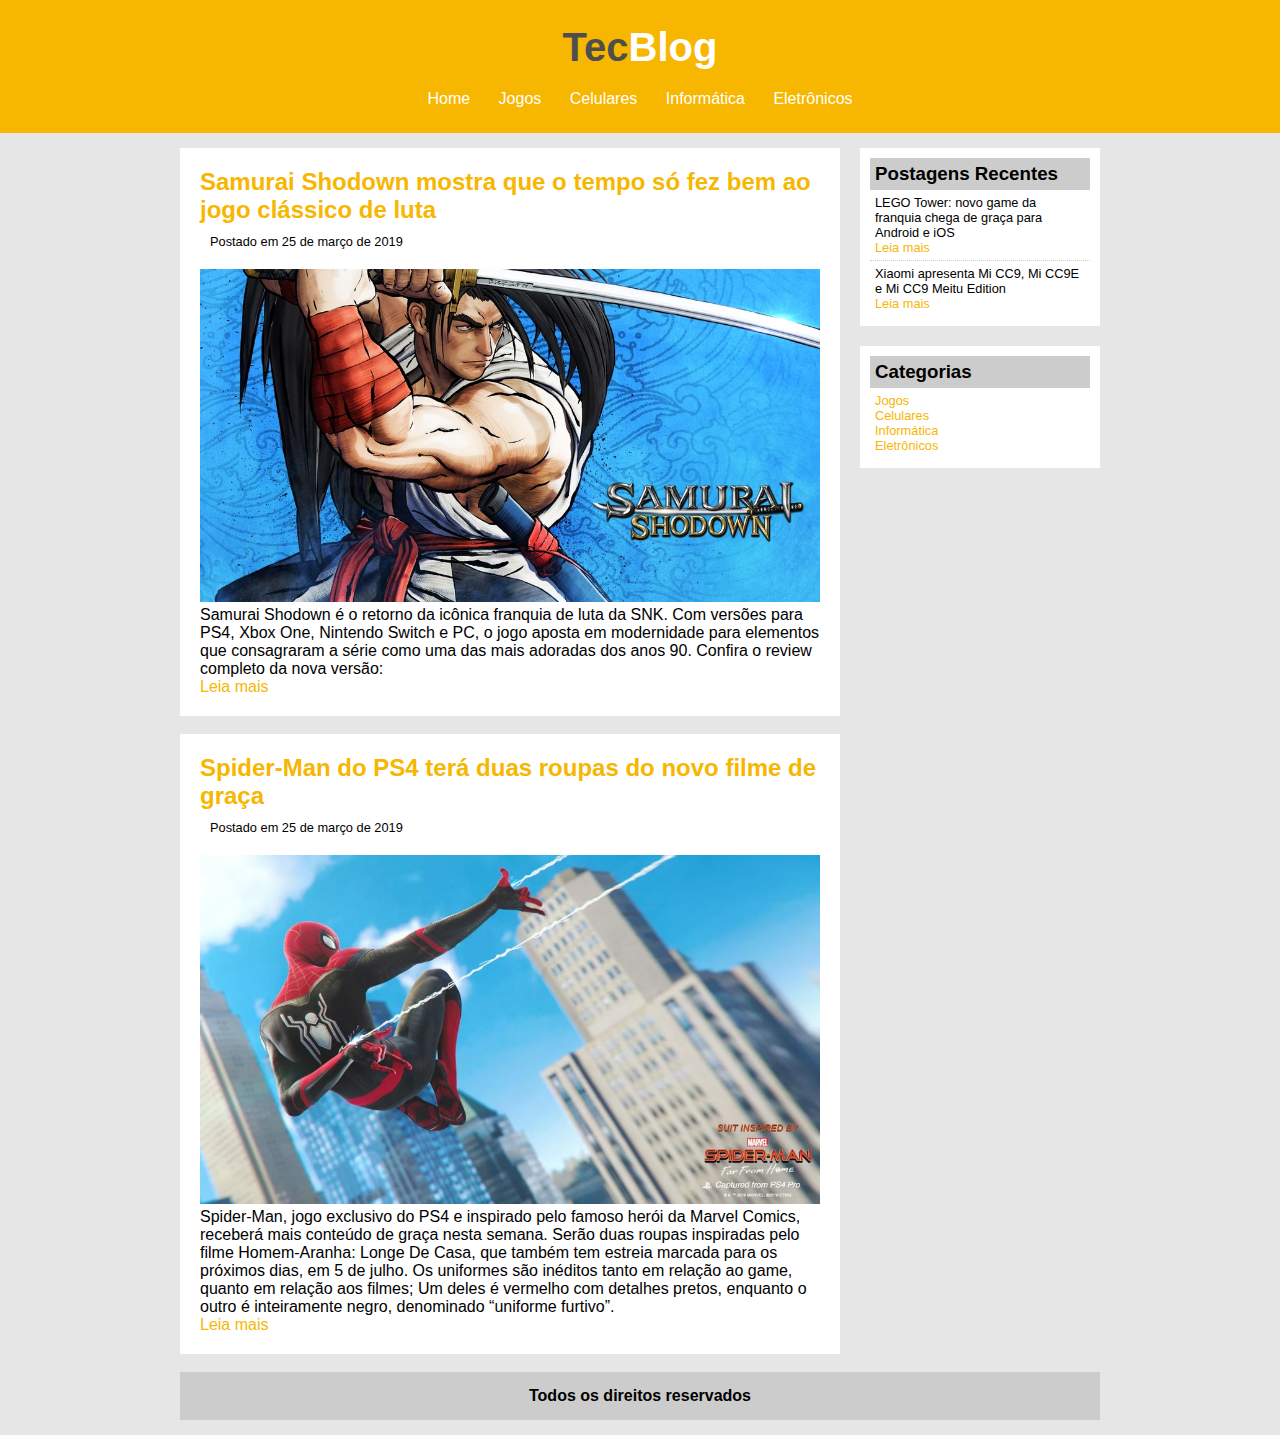
<file: TecBlog/jogos.html>
<!DOCTYPE html>
<html>
<head>
	<title>Jogos | TecBlog</title>

<meta charset="utf-8">
<link rel="stylesheet" type="text/css" href="css/estilo.css">


</head>

<body>

<div id="area-cabecalho">

	<div id="area-logo">
		<h1>Tec<span class="branco">Blog</span></h1>
	</div>
	<div id="area-menu">
		<a href="index.html">Home</a>
		<a href="jogos.html">Jogos</a>
		<a href="celulares.html">Celulares</a>
		<a href="informatica.html">Informática</a>
		<a href="eletronicos.html">Eletrônicos</a>
	</div>

</div>

<div id="area-principal">

	<div id="area-conteudo">

		<div class="postagem"> <!--Abertura postagem-->
			<h2>Samurai Shodown mostra que o tempo só fez bem ao jogo clássico de luta</h2>
			<span class="data-post">Postado em 25 de março de 2019</span>

			<img width="620px" src="imagens/haomaru.jpg">

			<p>Samurai Shodown é o retorno da icônica franquia de luta da SNK. Com versões para PS4, Xbox One, Nintendo Switch e PC, o jogo aposta em modernidade para elementos que consagraram a série como uma das mais adoradas dos anos 90. Confira o review completo da nova versão:</p>
			<a href="">Leia mais</a>	
		</div> <br> <!--// Fechamento postagem-->
		<div class="postagem"> <!--Abertura postagem-->
			<h2>Spider-Man do PS4 terá duas roupas do novo filme de graça</h2>
			<span class="data-post">Postado em 25 de março de 2019</span>

			<img width="620px" src="imagens/spiderman.jpg">

			<p>Spider-Man, jogo exclusivo do PS4 e inspirado pelo famoso herói da Marvel Comics, receberá mais conteúdo de graça nesta semana. Serão duas roupas inspiradas pelo filme Homem-Aranha: Longe De Casa, que também tem estreia marcada para os próximos dias, em 5 de julho. Os uniformes são inéditos tanto em relação ao game, quanto em relação aos filmes; Um deles é vermelho com detalhes pretos, enquanto o outro é inteiramente negro, denominado “uniforme furtivo”.</p>
			<a href="">Leia mais</a>	
		</div> <br> <!--// Fechamento postagem-->
	</div>

	 <div id="area-lateral">
		<div class="conteudo-lateral">
			<h3>Postagens Recentes</h3>
			<div class="postagem-lateral">
				<p>LEGO Tower: novo game da franquia chega de graça para Android e iOS</p>
				<a href="">Leia mais</a>
			</div>
			<div class="postagem-lateral" style="border-bottom: none;">	
				<p>Xiaomi apresenta Mi CC9, Mi CC9E e Mi CC9 Meitu Edition</p>
				<a href="rep_xiaomi.html">Leia mais</a>
			</div>
		</div>
		<div class="conteudo-lateral">
			<h3>Categorias</h3>
			<div class="postagem-lateral" style="border-bottom: none;">
				<a href="jogos.html">Jogos</a><br>
				<a href="celulares.html">Celulares</a><br>
				<a href="informatica.html">Informática</a><br>
				<a href="eletronicos.html">Eletrônicos</a>
			</div>
			
		</div>
	</div>

	<div id="rodape"><strong>Todos os direitos reservados</strong></div>

</div>

</body>

</html>
</file>
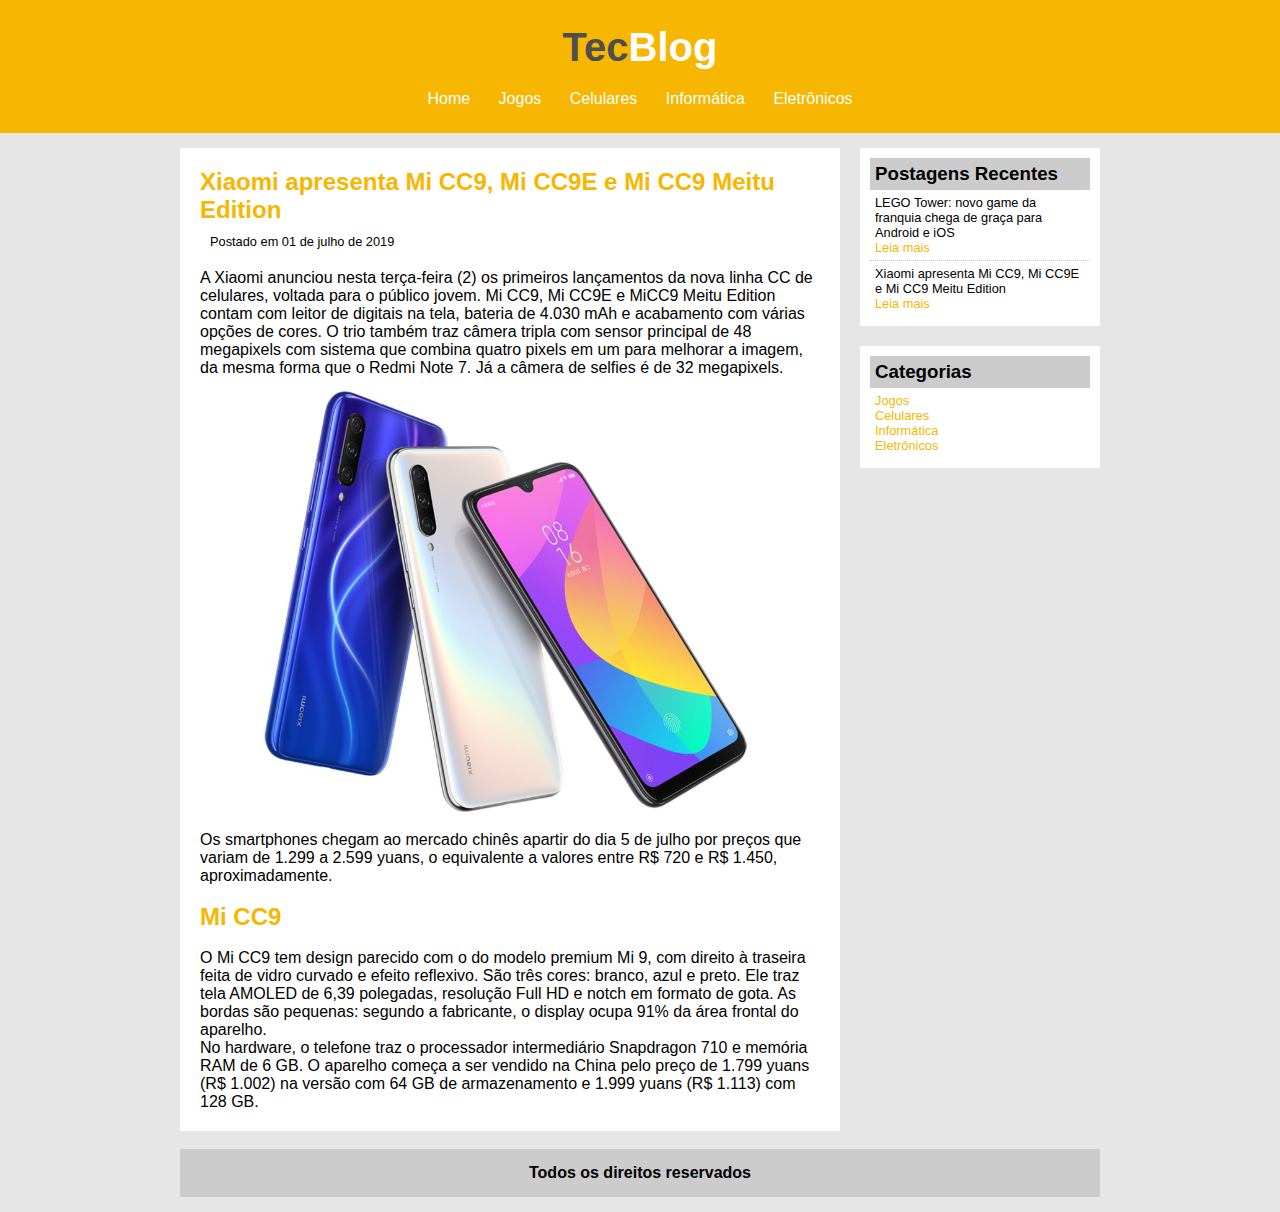
<file: TecBlog/rep_xiaomi.html>
<!DOCTYPE html>
<html>
<head>
	<title>Xiaomi apresenta Mi CC9 | Celular | TecBlog</title>

<meta charset="utf-8">
<link rel="stylesheet" type="text/css" href="css/estilo.css">


</head>

<body>

<div id="area-cabecalho">

	<div id="area-logo">
		<h1>Tec<span class="branco">Blog</span></h1>
	</div>
	<div id="area-menu">
		<a href="index.html">Home</a>
		<a href="jogos.html">Jogos</a>
		<a href="celulares.html">Celulares</a>
		<a href="informatica.html">Informática</a>
		<a href="eletronicos.html">Eletrônicos</a>
	</div>

</div>

<div id="area-principal">

	<div id="area-conteudo">

		<div class="postagem"> <!--Abertura postagem-->
			<h2>Xiaomi apresenta Mi CC9, Mi CC9E e Mi CC9 Meitu Edition</h2>
			<span class="data-post">Postado em 01 de julho de 2019</span>

			<p>A Xiaomi anunciou nesta terça-feira (2) os primeiros lançamentos da nova linha CC de celulares, voltada para o público jovem. Mi CC9, Mi CC9E e MiCC9 Meitu Edition contam com leitor de digitais na tela, bateria de 4.030 mAh e acabamento com várias opções de cores. O trio também traz câmera tripla com sensor principal de 48 megapixels com sistema que combina quatro pixels em um para melhorar a imagem, da mesma forma que o Redmi Note 7. Já a câmera de selfies é de 32 megapixels.</p>

			<img width="620px" src="imagens/xiaomi.jpg">

			<p>Os smartphones chegam ao mercado chinês apartir do dia 5 de julho por preços que variam de 1.299 a 2.599 yuans, o equivalente a valores entre R$ 720 e R$ 1.450, aproximadamente.</p><br>

			<h2 style="">Mi CC9</h2><br>

			<p>O Mi CC9 tem design parecido com o do modelo premium Mi 9, com direito à traseira feita de vidro curvado e efeito reflexivo. São três cores: branco, azul e preto. Ele traz tela AMOLED de 6,39 polegadas, resolução Full HD e notch em formato de gota. As bordas são pequenas: segundo a fabricante, o display ocupa 91% da área frontal do aparelho.</p>

			<p>No hardware, o telefone traz o processador intermediário Snapdragon 710 e memória RAM de 6 GB. O aparelho começa a ser vendido na China pelo preço de 1.799 yuans (R$ 1.002) na versão com 64 GB de armazenamento e 1.999 yuans (R$ 1.113) com 128 GB.</p>
			
		</div> <br> <!--// Fechamento postagem-->
	</div>

	 <div id="area-lateral">
		<div class="conteudo-lateral">
			<h3>Postagens Recentes</h3>
			<div class="postagem-lateral">
				<p>LEGO Tower: novo game da franquia chega de graça para Android e iOS</p>
				<a href="">Leia mais</a>
			</div>
			<div class="postagem-lateral" style="border-bottom: none;">	
				<p>Xiaomi apresenta Mi CC9, Mi CC9E e Mi CC9 Meitu Edition</p>
				<a href="rep_xiaomi.html">Leia mais</a>
			</div>
		</div>
		<div class="conteudo-lateral">
			<h3>Categorias</h3>
			<div class="postagem-lateral" style="border-bottom: none;">
				<a href="jogos.html">Jogos</a><br>
				<a href="celulares.html">Celulares</a><br>
				<a href="informatica.html">Informática</a><br>
				<a href="eletronicos.html">Eletrônicos</a>
			</div>
			
		</div>
	</div>

	<div id="rodape"><strong>Todos os direitos reservados</strong></div>

</div>

</body>

</html>
</file>
<file: Site de Noticias/css/estilo.css>
/* estrutura do Site */

* {
	margin: 0;
	padding: 0;
}

body{
	font-family: "Trebuchet MS", Helvetica, sans-serif;
	background: #fff url(../imagens/fundo.png) repeat-x;
}

#container {
	width: 750px;
	margin: auto;
}
#topo{
	height: 150px;
	padding-top: 25px;
	background: url(../imagens/detalhe-topo.png) no-repeat right top;
}

.logo {
	width: 152px;
	height: 66px;
	background: url(../imagens/logo.png) no-repeat center;
	text-indent: -3000px; /*usar o ident para o caso do css nao carregar e o usuario ficar sem conteudo. Coloquei -3000 pra sair da tela*/
}

/*Barra de navegação*/
a:link, a:visited{
	color: #b10333;
	padding:2px;
}

a:hover {
	color: #e50040;
}

ul {
	margin: 0;
	padding: 0;
	list-style: none;
}

#topo ul{
	margin-top: 30px;
	background: #b10333;
	float: left;
}

#topo ul li {
	float: left;
}

#topo ul a {
	font-size: 0.9em;
	display: block;
	padding: 0.5em 1.5em;
	line-height: 2.1em;
	text-decoration: none;
	color: #fff;
	background: url(../imagens/divisor.png) no-repeat left center;
}

#topo ul .primeiro a {
	background: none;
}

#topo ul a:hover{
	color: #69001d
}

body.home #navegacao a#home,
body.brasil #navegacao a#brasil,
body.internacional #navegacao a#internacional,
body.economia #navegacao a#economia,
body.saude #navegacao a#saude,
body.ciencia #navegacao a#ciencia,
body.fotos #navegacao a#fotos
{
	color: #fff;
	background: #de003e;
	cursor: text;
}

/*Layout de colunas*/

#conteudo{
	margin-top: 60px;
	background: #f5f5f5;
}

#primario{
	width: 270px;
	float: left;
	margin: 0 0 20px 195px;
}

#duas-colunas #primario{
	width: 555px;
}

#uma-coluna #primario{
	width: 750px;
	margin: 0 0 20px 0;
}

#secundario{
	width: 270px;
	float: left;
	margin: 0 0 20px 15px;
}

#lateral{
	width: 180px;
	float: left;
	margin: 0 0 20px -750px;
}

.caixa{
	margin: 10px 0;
	padding: 5px 0 5px 0;
	background: #f3f3f3 url(../imagens/fundo-caixa.png);

}

.caixa-conteudo{
	background: #fff;
	padding: 5px;
	margin-top: 5px;
	
}

h2{
	font-size: 1em;
	background: #294c71;
	color: #fff;
	padding: 5px;
}

/*Menus Laterais*/
#lateral ul a{
	font-size: 0.9em;
	padding: 3px;
	display: block;
	line-height: 30px;
	color: #000;
	text-decoration: none;
	border-bottom: 1px solid #f3f3f3;
}

#lateral ul a:hover {
	background: #f9f9f9 url(../imagens/marcador.png) no-repeat left center;
	padding-left: 20px;
	color: #a1a1a1;
}

/*formularios*/

label{
	display: block;
	cursor: pointer;
}

input{
	padding-left: 5px;
	width: 125px;
	font-size: 0.9em;
	background-color: #fff;
}

input.submit{
	width: 80px;
	color: #fff;
	background-color: #b10333;
	border: 2px solid #870529;
}

/*Formatando imagens*/

img.imagem-principal{
	width: 98%;
	border: 3px solid #dfdfdf;
}

/*formatando cabeçalhos*/

h3{
	text-transform: uppercase;
	display: inline;
	font-size: 0.8em;
	padding: 3px;
}

.destaque h3{
	background: #b10333;
	color: #fff;
}

.entrevista h3{
	background: #de003e;
}


/*Formatando lista de noticias*/
#lista-noticias li {
	padding: 2px;
	border-bottom: 1px solid #ccc;
	height: 62px;
}

#lista-noticias li a img {
	float: left;
	margin: 5px;
}

#lista-noticias li a {
	text-decoration: none;
	
}

#lista-noticias li a h3 {
	font-size: 0.8em;
	padding: 0;
	color: #3e7ab9;
}

#lista-noticias li a p {
	font-size: 0.7em;
}

#lista-noticias li:hover {
	background: #eee;
	cursor: pointer;
}

/*Rodape*/

#container-rodape{
	background: #294c71;
	padding: 20px
}


#rodape{
	width: 750px;
	margin: 0 auto;
	color: #fff;
	text-align: center;
}
</file>
<file: TecBlog/css/estilo.css>
/*Limpar formatações padrão*/

* {
	margin: 0;
	padding: 0;

}

body{
	font-size: 1em;
	font-family: "Trebuchet MS", Helvetica, sans-serif;
	background: #e6e6e6;

}

/*Layout*/

#area-cabecalho {
	background-color: #f7b600;
	padding: 15px;
	text-align: center;
}

#area-logo, #area-menu {
	padding: 10px;
}

#area-principal{
	width: 920px;
	margin: 0 auto;
	padding: 15px;

}

#area-principal-reportagem{
	clear: both;
	width: 920px;
	margin: 0 auto;
	padding: 15px;

}

#area-conteudo{
	width: 660px;
	float: left;
}


#area-lateral{
	width: 240px;
	float: right;

}


.postagem{
	padding: 20px;
	margin: bottom: 20px;
	background: white;
}

.conteudo-lateral{
	background: white;
	padding: 10px;
	margin-bottom: 20px;


}

#rodape{
	clear: both;
	text-align: center;
	padding: 15px;
	background: #ccc;
}
/*formatacao menu*/
a{
	text-decoration: none;
}

a:link, a:visited{
	color:#f7b600;
	
}
a:hover{
	text-decoration: underline;

}

#area-cabecalho a:link, #area-cabecalho a:visited{
	color:#fff;
	padding: 8px 12px;
}
#area-cabecalho a:hover{
	color: #f7b600;
	background: white;
	text-decoration: none;

}


/*formatacoes em geral*/
h1{
	color: #4e4e4e;
	font-size: 2.5em;
}

h2{
	color: #f7b600;
	
}

h3 {
	color: #f565656;
	background: #ccc;
	padding: 5px;

}

.branco{
	color: white;
}

.data-post{
	font-size: 0.8em;
	border: bottom:1px solid #f4f4f4;
	padding: 10px;
	margin-bottom: 10px;
	display: block;

}

.postagem-lateral{
	font-size: 0.8em;
	padding: 5px;
	border-bottom: 1px dotted #ccc;
}
</file>
<file: tabela_e_formularios_estilizados/estilo.css>
/********Estilo Tabela*********/

/*body{
	font-family: "Trebuchet MS", Helvetica, sans-serif;
}

table{
	width: 600px;
	border-collapse: separate; /*collapse;*/
}

/*th, td{
padding: 7px;
}

th {
	text-transform: uppercase;
	border-top: 1px solid #999;
	border-bottom: 1px solid #111;
	text-align: left;
	font-size: 90%;
	letter-spacing: 0.1em;
}

tr.alterna{
	background-color: #efefef;
}

tr:hover {
	background-color: #c3e6e5;
}

.numero{
	text-align: right;
}*/



/*************Estilo Formulário*************/

body{
	font-family: "Trebuchet MS", Helvetica, sans-serif;
}

fieldset {
	margin: 1em 0;
	padding: 1em;
	border: 1px solid #ccc;
}

legend {
	font-weight: bold;
}

label {
	display: block;
	cursor: pointer;
}

input /*[type="text"]*/ {
	width: 20em;
}

textarea {
	width: 20em;
	height: 10em;
}

input.radio, input.checkbox, input.submit {
	width: auto;
}

.radio {
	margin-right: 1em;
}

Estilo formularios parte 2 */
</file>
